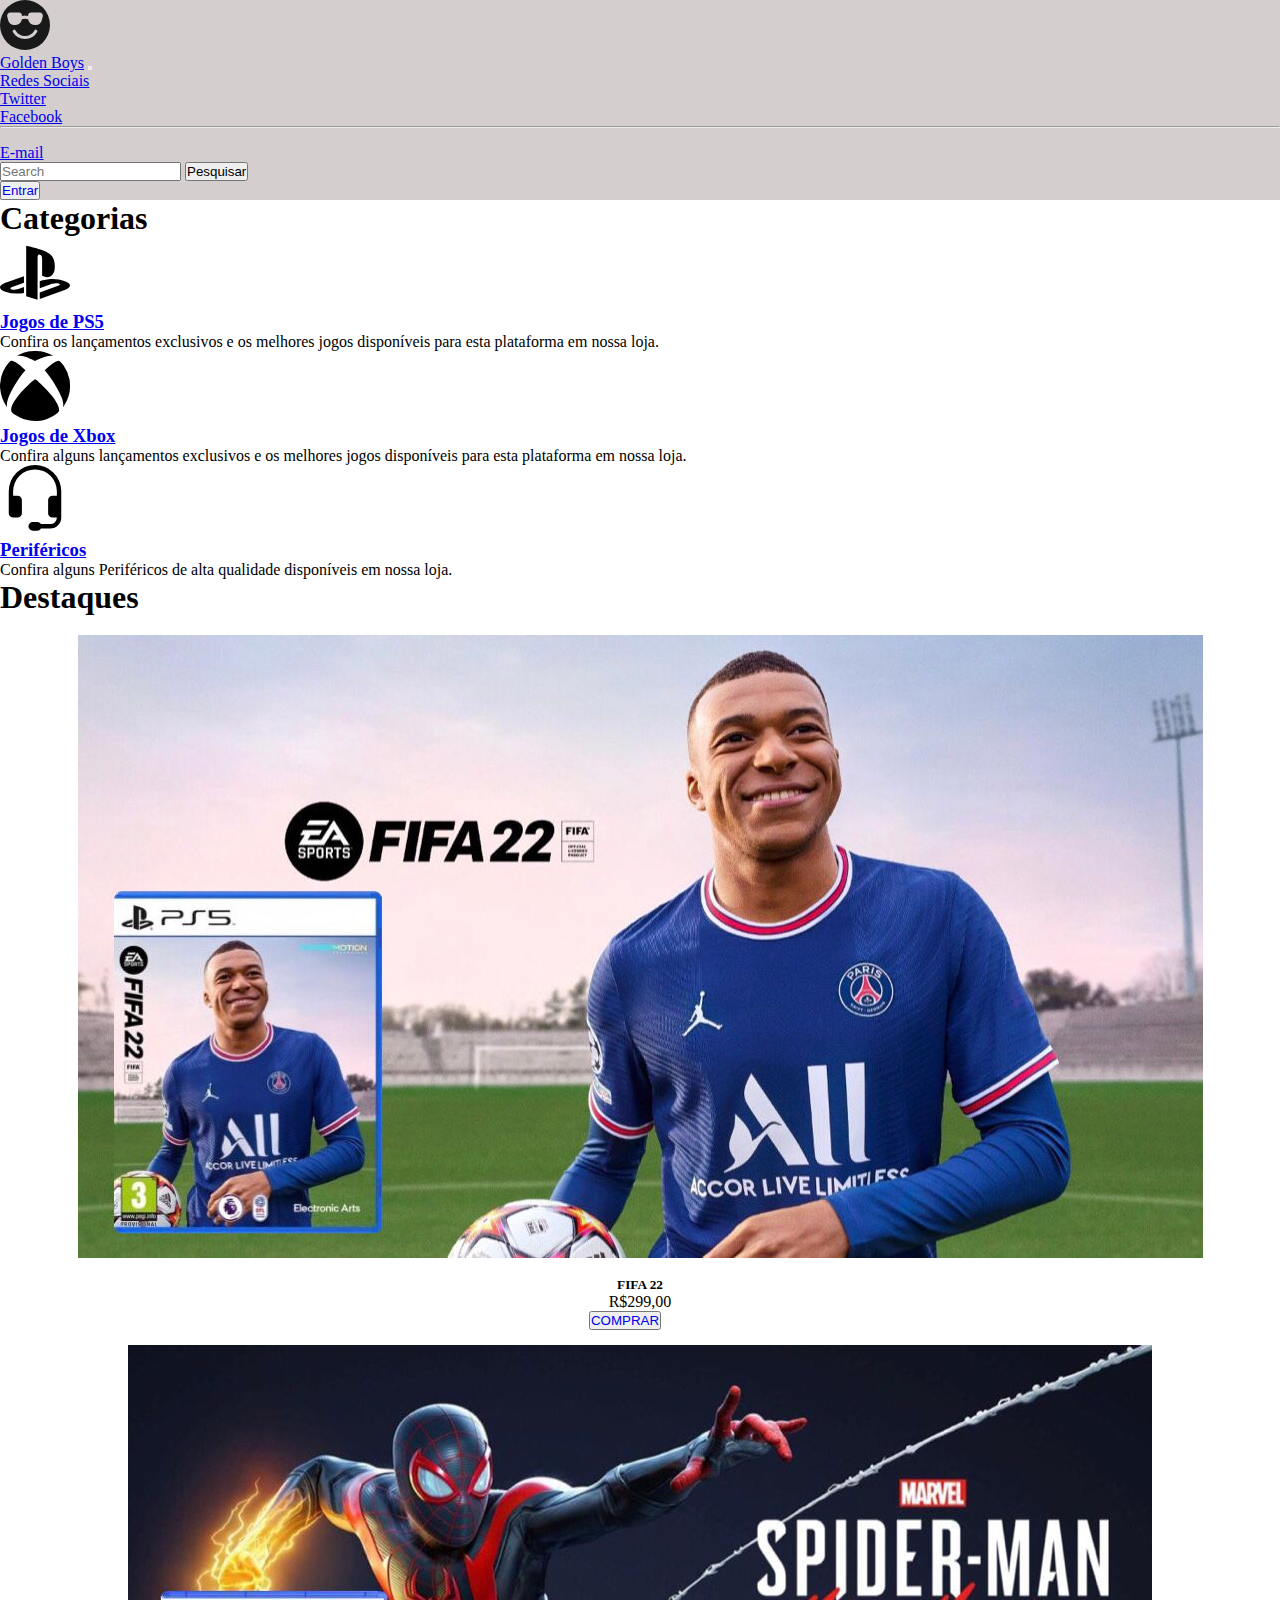
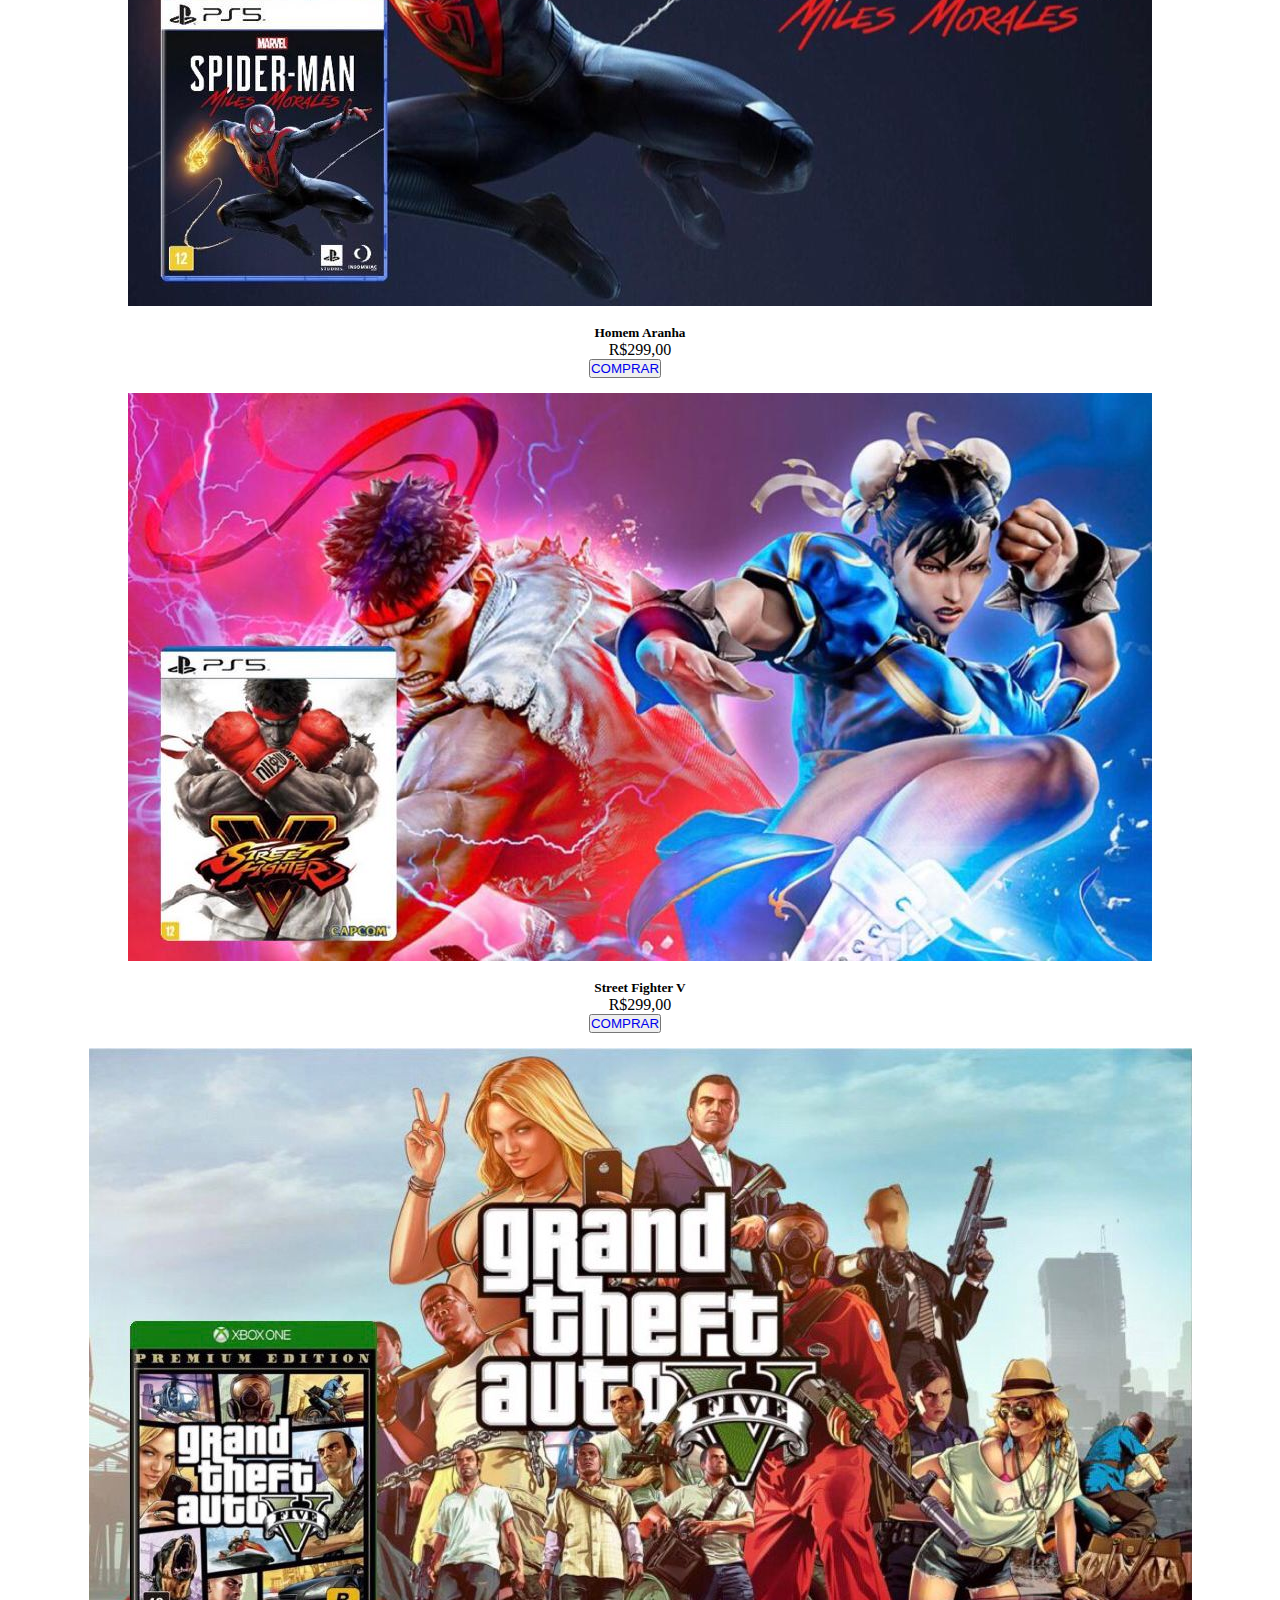
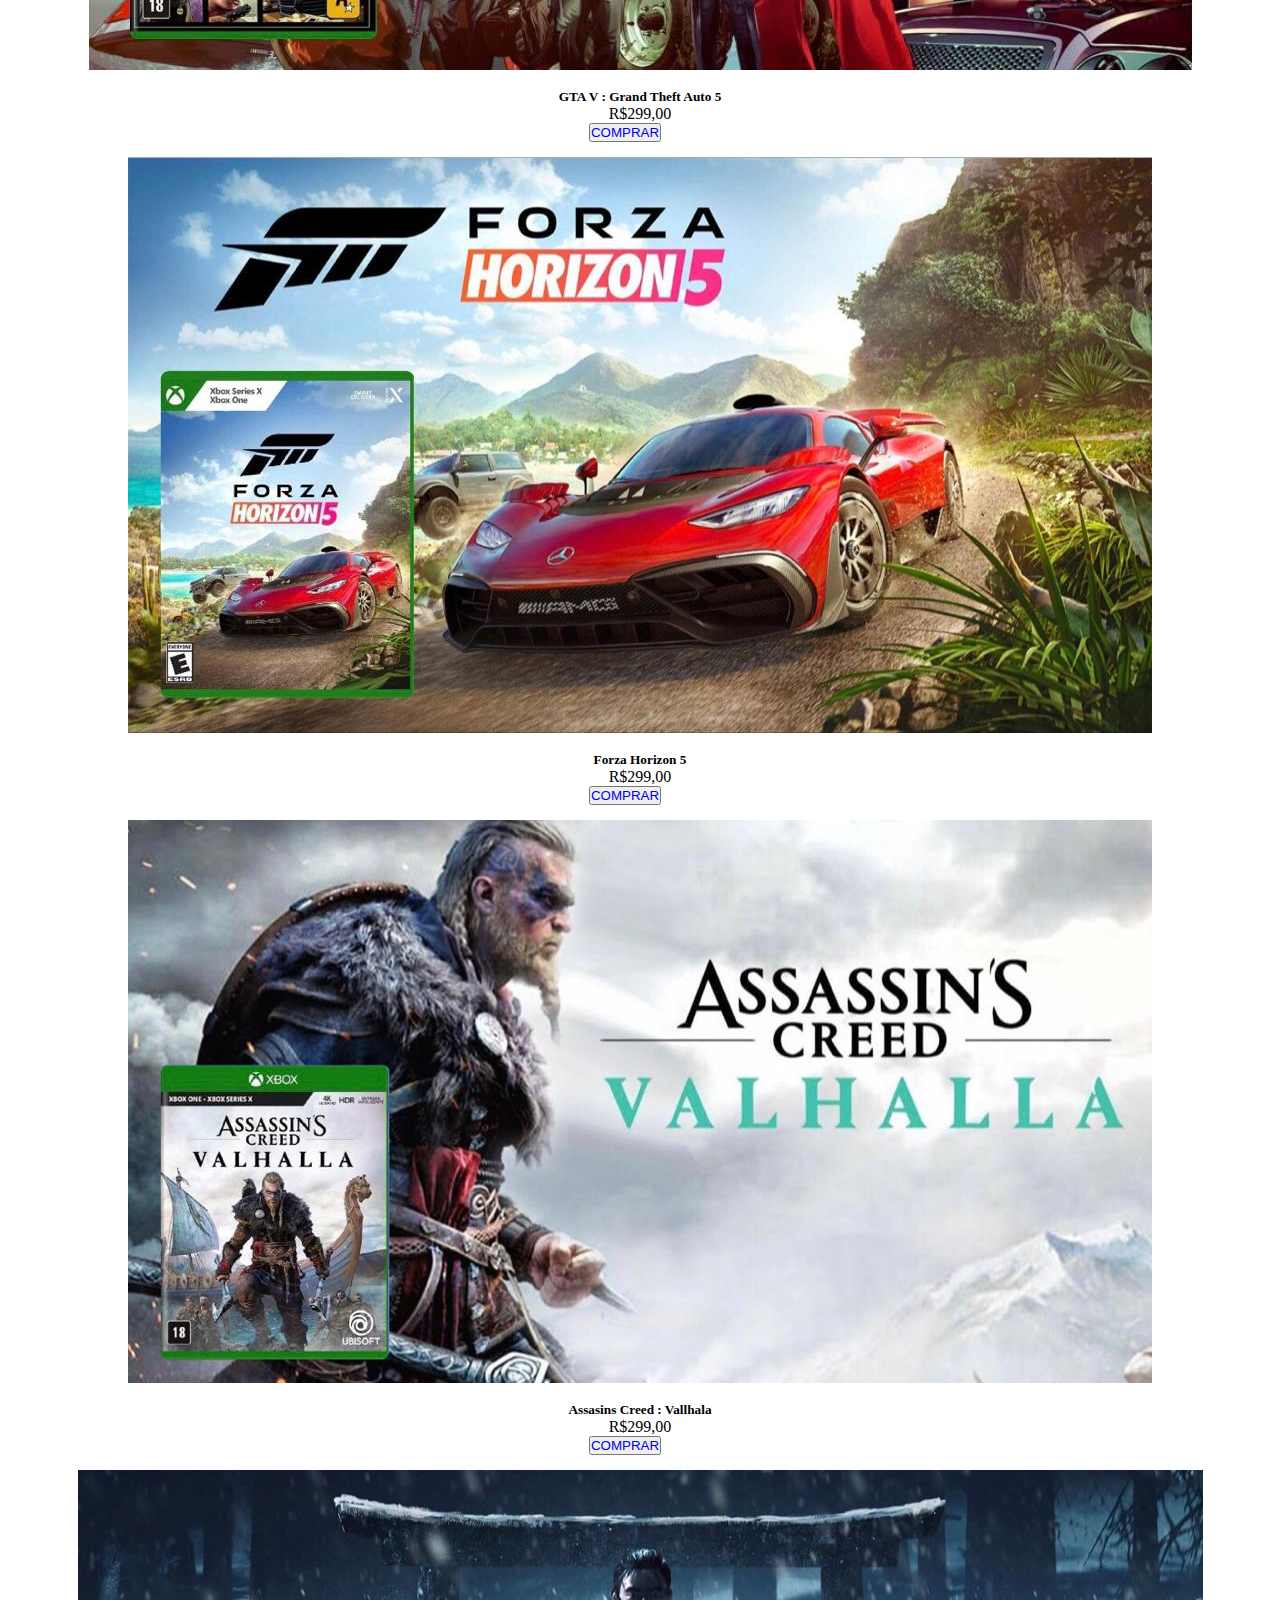
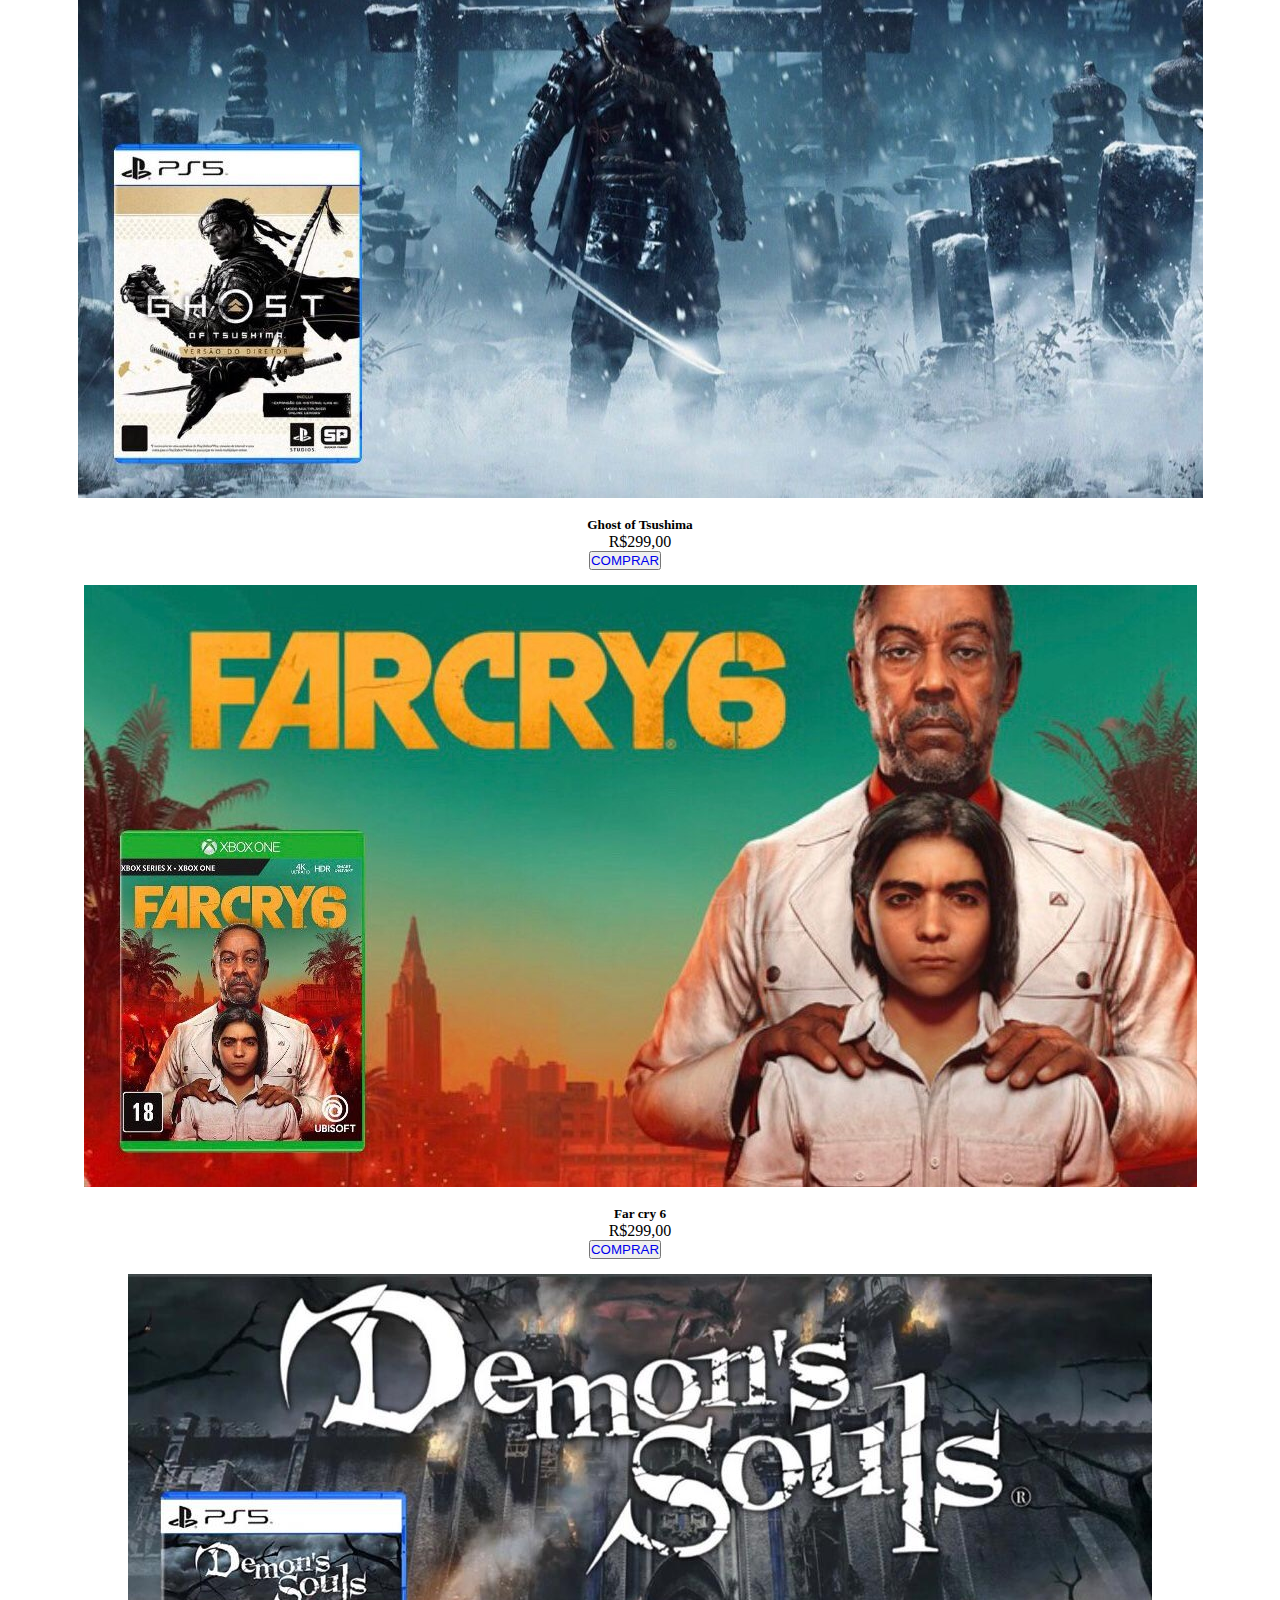
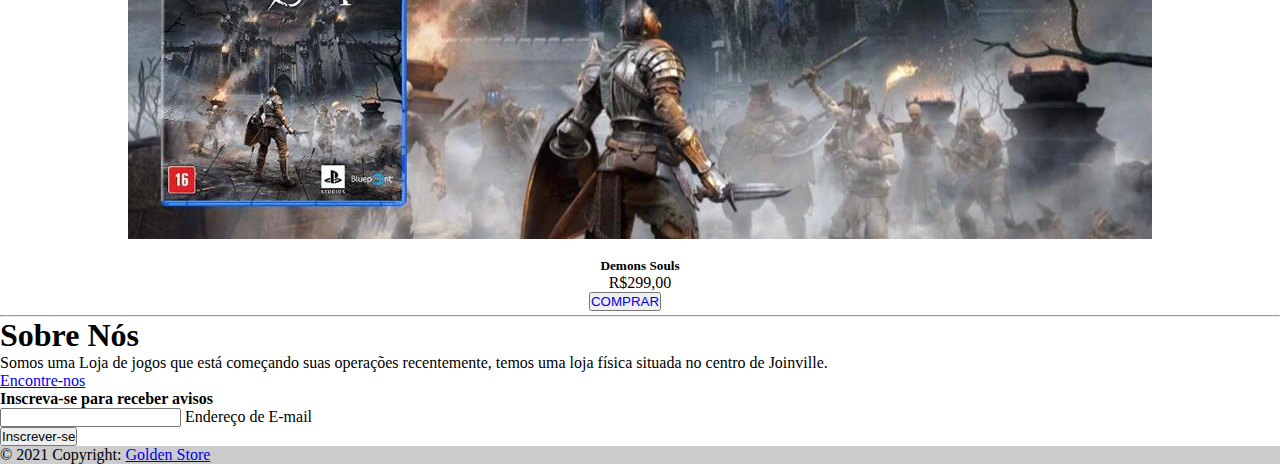
<file: TELA PRINCIPAL/index.html>
<!DOCTYPE html>
<html lang="pt-br">

<head>
    <meta charset="UTF-8">
    <meta name="viewport" content="width=device-width, initial-scale=1.0">
    <meta http-equiv="X-UA-Compatible" content="ie=edge">
    <link href="https://cdn.jsdelivr.net/npm/bootstrap@5.0.2/dist/css/bootstrap.min.css" rel="stylesheet"
        integrity="sha384-EVSTQN3/azprG1Anm3QDgpJLIm9Nao0Yz1ztcQTwFspd3yD65VohhpuuCOmLASjC" crossorigin="anonymous">
    <title>Golden Boys</title>
    <link rel="stylesheet" href="..//TELA PRINCIPAL/indexStyle.css">
    <link rel="shortcut icon" type="imagex/png" href="#">
</head>

<body>
    <!--Navbar-->
    <nav class="navbar navbar-expand-lg navbar-light p-3 ">
        <svg xmlns="http://www.w3.org/2000/svg" width="50" height="50" fill="currentColor"
            class="bi bi-emoji-sunglasses-fill" viewBox="0 0 16 16">
            <path
                d="M8 16A8 8 0 1 0 8 0a8 8 0 0 0 0 16zM2.31 5.243A1 1 0 0 1 3.28 4H6a1 1 0 0 1 1 1v.116A4.22 4.22 0 0 1 8 5c.35 0 .69.04 1 .116V5a1 1 0 0 1 1-1h2.72a1 1 0 0 1 .97 1.243l-.311 1.242A2 2 0 0 1 11.439 8H11a2 2 0 0 1-1.994-1.839A2.99 2.99 0 0 0 8 6c-.393 0-.74.064-1.006.161A2 2 0 0 1 5 8h-.438a2 2 0 0 1-1.94-1.515L2.31 5.243zM4.969 9.75A3.498 3.498 0 0 0 8 11.5a3.498 3.498 0 0 0 3.032-1.75.5.5 0 1 1 .866.5A4.498 4.498 0 0 1 8 12.5a4.498 4.498 0 0 1-3.898-2.25.5.5 0 0 1 .866-.5z" />
        </svg>
        <div class="container-fluid">
            <a class="navbar-brand" href="..//TELA PRINCIPAL/index.html">Golden Boys</a>
            <button class="navbar-toggler" type="button" data-bs-toggle="collapse"
                data-bs-target="#navbarSupportedContent" aria-controls="navbarSupportedContent" aria-expanded="false"
                aria-label="Toggle navigation">
                <span class="navbar-toggler-icon"></span>
            </button>
            <div class="collapse navbar-collapse" id="navbarSupportedContent">
                <ul class="navbar-nav me-auto mb-2 mb-lg-0">
                    <li class="nav-item dropdown">
                        <a class="nav-link dropdown-toggle" href="#" id="navbarDropdown" role="button"
                            data-bs-toggle="dropdown" aria-expanded="false">
                            Redes Sociais
                        </a>
                        <ul class="dropdown-menu" aria-labelledby="navbarDropdown">
                            <li><a class="dropdown-item" href="https://twitter.com/i/flow/login">Twitter</a></li>
                            <li><a class="dropdown-item" href="https://pt-br.facebook.com/">Facebook</a></li>
                            <li>
                                <hr class="dropdown-divider">
                            </li>
                            <li><a class="dropdown-item"
                                    href="https://www.google.com/intl/pt-BR/gmail/about/">E-mail</a></li>
                        </ul>
                    </li>
                </ul>
                <form class="d-flex">
                    <input class="form-control me-2 " type="search" placeholder="Search" aria-label="Search">
                    <button class="btn btn-outline-success" type="submit">Pesquisar</button>
                </form>
                <div>
                    <button type="button" class="btn btn-success text-center mb-0 mt-0 m-5"><a
                            class="botao text-center text-white" href="../Pags/login.html">Entrar</a></button>
                </div>

            </div>
        </div>
    </nav>
    <!--Fim Navbar-->
    <!--Início Categorias-->
    <section class="py-6 bg-gray-100">
        <div class="container">
            <div class="text-center pb-lg-4 mt-4">
                <h1 class="mb-5">Categorias</h1>
            </div>
            <div class="row">
                <div class="col-lg-4 mb-3 mb-lg-0 text-center">
                    <div class="px-0 px-lg-3">
                        <div class="icon-rounded bg-primary-light mb-3">
                            <svg xmlns="http://www.w3.org/2000/svg" width="70" height="70" fill="currentColor"
                                class="bi bi-playstation" viewBox="0 0 16 16">
                                <a href="/s.a oficial 2015/S.A/Pags/login.html"></a>
                                <path
                                    d="M15.858 11.451c-.313.395-1.079.676-1.079.676l-5.696 2.046v-1.509l4.192-1.493c.476-.17.549-.412.162-.538-.386-.127-1.085-.09-1.56.08l-2.794.984v-1.566l.161-.054s.807-.286 1.942-.412c1.135-.125 2.525.017 3.616.43 1.23.39 1.368.962 1.056 1.356ZM9.625 8.883v-3.86c0-.453-.083-.87-.508-.988-.326-.105-.528.198-.528.65v9.664l-2.606-.827V2c1.108.206 2.722.692 3.59.985 2.207.757 2.955 1.7 2.955 3.825 0 2.071-1.278 2.856-2.903 2.072Zm-8.424 3.625C-.061 12.15-.271 11.41.304 10.984c.532-.394 1.436-.69 1.436-.69l3.737-1.33v1.515l-2.69.963c-.474.17-.547.411-.161.538.386.126 1.085.09 1.56-.08l1.29-.469v1.356l-.257.043a8.454 8.454 0 0 1-4.018-.323Z" />
                            </svg>
                        </div>
                        <h3 class="h5"><a class="conflink text-dark" href="../tela ps5/telaps5.html">Jogos
                                de PS5</a></h3>
                        <p class="text-muted">Confira os lançamentos exclusivos e
                            os melhores jogos disponíveis para esta plataforma em nossa loja.</p>
                    </div>
                </div>
                <div class="col-lg-4 mb-3 mb-lg-0 text-center">
                    <div class="px-0 px-lg-3">
                        <div class="icon-rounded bg-primary-light mb-3">
                            <svg xmlns="http://www.w3.org/2000/svg" width="70" height="70" fill="currentColor"
                                class="bi bi-xbox" viewBox="0 0 16 16">
                                <path
                                    d="M7.202 15.967a7.987 7.987 0 0 1-3.552-1.26c-.898-.585-1.101-.826-1.101-1.306 0-.965 1.062-2.656 2.879-4.583C6.459 7.723 7.897 6.44 8.052 6.475c.302.068 2.718 2.423 3.622 3.531 1.43 1.753 2.088 3.189 1.754 3.829-.254.486-1.83 1.437-2.987 1.802-.954.301-2.207.429-3.239.33Zm-5.866-3.57C.589 11.253.212 10.127.03 8.497c-.06-.539-.038-.846.137-1.95.218-1.377 1.002-2.97 1.945-3.95.401-.417.437-.427.926-.263.595.2 1.23.638 2.213 1.528l.574.519-.313.385C4.056 6.553 2.52 9.086 1.94 10.653c-.315.852-.442 1.707-.306 2.063.091.24.007.15-.3-.319Zm13.101.195c.074-.36-.019-1.02-.238-1.687-.473-1.443-2.055-4.128-3.508-5.953l-.457-.575.494-.454c.646-.593 1.095-.948 1.58-1.25.381-.237.927-.448 1.161-.448.145 0 .654.528 1.065 1.104a8.372 8.372 0 0 1 1.343 3.102c.153.728.166 2.286.024 3.012a9.495 9.495 0 0 1-.6 1.893c-.179.393-.624 1.156-.82 1.404-.1.128-.1.127-.043-.148ZM7.335 1.952c-.67-.34-1.704-.705-2.276-.803a4.171 4.171 0 0 0-.759-.043c-.471.024-.45 0 .306-.358A7.778 7.778 0 0 1 6.47.128c.8-.169 2.306-.17 3.094-.005.85.18 1.853.552 2.418.9l.168.103-.385-.02c-.766-.038-1.88.27-3.078.853-.361.176-.676.316-.699.312a12.246 12.246 0 0 1-.654-.319Z" />
                            </svg>
                        </div>
                        <h3 class="h5"><a class="conflink text-dark" href="../tela xbox/telaxbox.html">Jogos
                                de Xbox</a></h3>
                        <p class="text-muted">Confira alguns lançamentos exclusivos e
                            os melhores jogos disponíveis para esta plataforma em nossa loja.</p>
                    </div>
                </div>
                <div class="col-lg-4 mb-3 mb-lg-0 text-center">
                    <div class="px-0 px-lg-3">
                        <div class="icon-rounded bg-primary-light mb-3">
                            <svg xmlns="http://www.w3.org/2000/svg" width="70" height="70" fill="currentColor"
                                class="bi bi-headset" viewBox="0 0 16 16">
                                <path
                                    d="M8 1a5 5 0 0 0-5 5v1h1a1 1 0 0 1 1 1v3a1 1 0 0 1-1 1H3a1 1 0 0 1-1-1V6a6 6 0 1 1 12 0v6a2.5 2.5 0 0 1-2.5 2.5H9.366a1 1 0 0 1-.866.5h-1a1 1 0 1 1 0-2h1a1 1 0 0 1 .866.5H11.5A1.5 1.5 0 0 0 13 12h-1a1 1 0 0 1-1-1V8a1 1 0 0 1 1-1h1V6a5 5 0 0 0-5-5z" />
                            </svg>
                        </div>
                        <h3 class="h5"><a class="conflink text-dark"
                                href="../periféricos/periféricos.html">Periféricos</a>
                        </h3>
                        <p class="text-muted">Confira alguns Periféricos de alta qualidade disponíveis em nossa loja.
                        </p>
                    </div>
                </div>
            </div>
        </div>
    </section>
    <!--Fim Categorias-->
    <div>
        <h1 class="text-center mt-5 mb-5">Destaques</h1>
    </div>
    <!--Grid Produtos-->
    <div class="row row-cols-1 row-cols-md-3 g-4">
        <div class="col">
            <div class="card">
                <div class="zoom">
                    <img src="../img/FIFA 22 PS5.jpeg" class="card-img-top img-responsive" alt="...">
                </div>
                <div class="card-body">
                    <h5 class="card-title text-center">FIFA 22</h5>
                    <p class="text-center mb-4">
                        R$299,00
                    </p>
                    <div>
                        <ul>
                            <li type="submit">
                                <button type="button" class="btn btn-success text-center"><a
                                        class="botao text-center text-white"
                                        href="../PAY CREDIT/CREDITO-DEBITO/pay.html">COMPRAR</a></button>
                            </li>
                        </ul>
                    </div>
                    <p class="card-text">

                    </p>
                </div>
            </div>
        </div>
        <div class="col">
            <div class="card">
                <div class="zoom">
                    <img src="../img/homem aranha PS5.jpeg" class="card-img-top img-responsive" alt="...">
                </div>
                <div class="card-body">
                    <h5 class="card-title text-center">Homem Aranha</h5>
                    <p class="card-text">
                    <p class="text-center mb-3">
                        R$299,00
                    </p>
                    </p>
                    <ul>
                        <li type="submit">
                            <button type="button" class="btn btn-success text-center"><a
                                    class="botao text-center text-white"
                                    href="../PAY CREDIT/CREDITO-DEBITO/pay.html">COMPRAR</a></button>
                        </li>
                    </ul>
                </div>
            </div>
        </div>
        <div class="col">
            <div class="card">
                <div class="zoom">
                    <img src="../img/sf.ps5.jfif" class="card-img-top img-responsive" alt="...">
                </div>
                <div class="card-body">
                    <h5 class="card-title text-center">Street Fighter V</h5>
                    <p class="card-text">
                    <p class="text-center mb-2">
                        R$299,00
                    </p>
                    </p>
                    <ul>
                        <li type="submit">
                            <button type="button" class="btn btn-success text-center"><a
                                    class="botao text-center text-white"
                                    href="../PAY CREDIT/CREDITO-DEBITO/pay.html">COMPRAR</a></button>
                        </li>
                    </ul>
                </div>
            </div>
        </div>
        <div class="col">
            <div class="card">
                <div class="zoom">
                    <img src="../img/gta v xbox.jpeg" class="card-img-top img-responsive" alt="...">
                </div>
                <div class="card-body">
                    <h5 class="card-title text-center">GTA V : Grand Theft Auto 5</h5>
                    <p class="card-text">
                    <p class="text-center">
                        R$299,00
                    </p>
                    </p>
                    <ul>
                        <li type="submit">
                            <button type="button" class="btn btn-success text-center"><a
                                    class="botao text-center text-white"
                                    href="../PAY CREDIT/CREDITO-DEBITO/pay.html">COMPRAR</a></button>
                        </li>
                    </ul>
                </div>
            </div>
        </div>
        <div class="col">
            <div class="card">
                <div class="zoom">
                    <img src="../img/FH5 xbox.jpeg" class="card-img-top img-responsive" alt="...">
                </div>
                <div class="card-body">
                    <h5 class="card-title text-center">Forza Horizon 5</h5>
                    <p class="card-text">
                    <p class="text-center">
                        R$299,00
                    </p>
                    </p>
                    <ul>
                        <li type="submit">
                            <button type="button" class="btn btn-success text-center"><a
                                    class="botao text-center text-white"
                                    href="../PAY CREDIT/CREDITO-DEBITO/pay.html">COMPRAR</a></button>
                        </li>
                    </ul>
                </div>
            </div>
        </div>
        <div class="col">
            <div class="card">
                <div class="zoom">
                    <img src="../img/VALHALLA XBOX.jpeg" class="card-img-top img-responsive" alt="...">
                </div>
                <div class="card-body">
                    <h5 class="card-title text-center">Assasins Creed : Vallhala</h5>
                    <p class="card-text">
                    <p class="text-center">
                        R$299,00
                    </p>
                    </p>
                    <ul>
                        <li type="submit">
                            <button type="button" class="btn btn-success text-center"><a
                                    class="botao text-center text-white"
                                    href="../PAY CREDIT/CREDITO-DEBITO/pay.html">COMPRAR</a></button>
                        </li>
                    </ul>
                </div>
            </div>
        </div>
        <div class="col">
            <div class="card">
                <div class="zoom">
                    <img src="../img/tsushimaPS5.jpeg" class="card-img-top img-responsive" alt="...">
                </div>
                <div class="card-body">
                    <h5 class="card-title text-center">Ghost of Tsushima</h5>
                    <p class="card-text">
                    <p class="text-center">
                        R$299,00
                    </p>
                    </p>
                    <ul>
                        <li type="submit">
                            <button type="button" class="btn btn-success text-center"><a
                                    class="botao text-center text-white"
                                    href="../PAY CREDIT/CREDITO-DEBITO/pay.html">COMPRAR</a></button>
                        </li>
                    </ul>
                </div>
            </div>
        </div>
        <div class="col">
            <div class="card">
                <div class="zoom">
                    <img src="../img/farcry 6 xbox.jpeg" class="card-img-top img-responsive" alt="...">
                </div>
                <div class="card-body">
                    <h5 class="card-title text-center">Far cry 6</h5>
                    <p class="card-text">
                    <p class="text-center">
                        R$299,00
                    </p>
                    </p>
                    <ul>
                        <li type="submit">
                            <button type="button" class="btn btn-success text-center"><a
                                    class="botao text-center text-white"
                                    href="../PAY CREDIT/CREDITO-DEBITO/pay.html">COMPRAR</a></button>
                        </li>
                    </ul>
                </div>
            </div>
        </div>
        <div class="col">
            <div class="card">
                <div class="zoom">
                    <img src="../img/demons souls.jpeg" class="card-img-top img-responsive" alt="...">
                </div>
                <div class="card-body">
                    <h5 class="card-title text-center">Demons Souls</h5>
                    <p class="card-text">
                    <p class="text-center">
                        R$299,00
                    </p>
                    </p>
                    <ul>
                        <li type="submit">
                            <button type="button" class="btn btn-success text-center"><a
                                    class="botao text-center text-white"
                                    href="../PAY CREDIT/CREDITO-DEBITO/pay.html">COMPRAR</a></button>
                        </li>
                    </ul>
                </div>
            </div>
        </div>
    </div>
    <!--Fim Grid Produtos-->
    <hr>
    <div class="position-relative overflow-hidden p-3 p-md-5 m-md-3 text-center bg-light">
        <div class="col-md-5 p-lg-5 mx-auto my-5">
            <h1 class="display-4 font-weight-normal">Sobre Nós</h1>
            <p class="lead font-weight-normal">Somos uma Loja de jogos que está começando suas operações recentemente,
                temos uma loja física situada
                no centro de Joinville.</p>
            <a class="btn btn-outline-secondary"
                href="https://www.google.com.br/maps/place/Shopping+Mueller+Joinville/@-26.3036717,-48.8512996,17z/data=!3m1!4b1!4m5!3m4!1s0x94deb047df2b28ef:0xbf208682735a91d!8m2!3d-26.3036717!4d-48.8491056">Encontre-nos</a>
        </div>
        <div class="product-device box-shadow d-none d-md-block"></div>
        <div class="product-device product-device-2 box-shadow d-none d-md-block"></div>
    </div>
    <!--Footer-->
    <footer class="bg-dark text-center text-white">
        <div class="container p-4 pb-0">
            <section class="">
                <form action="">
                    <div class="row d-flex justify-content-center">
                        <div class="col-auto">
                            <p class="pt-2">
                                <strong>Inscreva-se para receber avisos</strong>
                            </p>
                        </div>
                        <div class="col-md-5 col-12">
                            <div class="form-outline form-white mb-4">
                                <input type="email" id="form5Example29" class="form-control" />
                                <label class="form-label" for="form5Example29">Endereço de E-mail</label>
                            </div>
                        </div>
                        <div class="col-auto">
                            <button type="submit" class="btn btn-outline-light mb-4">
                                Inscrever-se
                            </button>
                        </div>
                    </div>
                </form>
            </section>
        </div>
        <div class="text-center p-3" style="background-color: rgba(0, 0, 0, 0.2);">
            © 2021 Copyright:
            <a class="text-white" href="../TELA PRINCIPAL/index.html">Golden Store</a>
        </div>
        <!-- Copyright -->
    </footer>
    <!--Fim Footer-->
    <script src="https://cdn.jsdelivr.net/npm/bootstrap@5.0.2/dist/js/bootstrap.bundle.min.js"
        integrity="sha384-MrcW6ZMFYlzcLA8Nl+NtUVF0sA7MsXsP1UyJoMp4YLEuNSfAP+JcXn/tWtIaxVXM"
        crossorigin="anonymous"></script>
</body>

</html>
</file>
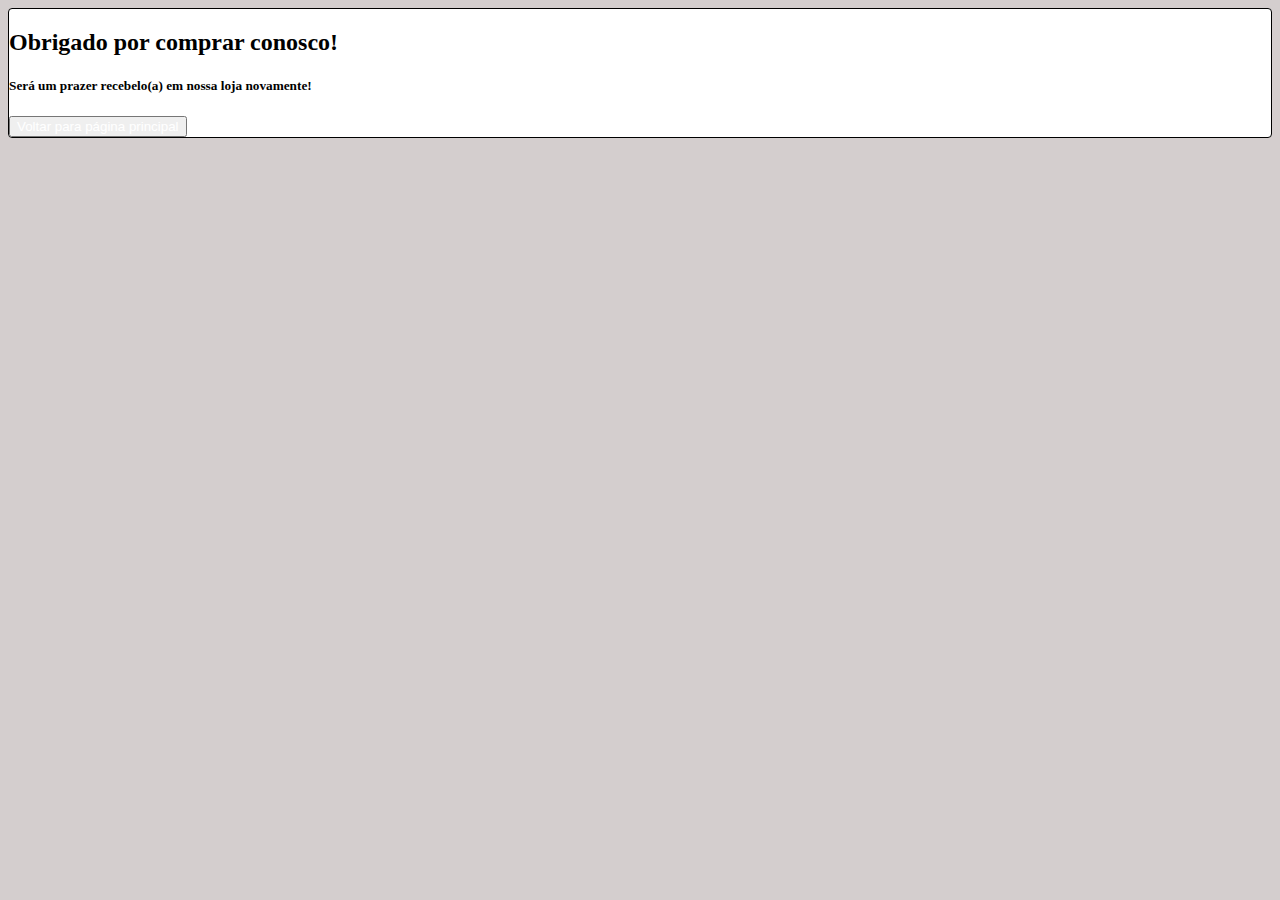
<file: AGRADECIMENTO/agradecimento.html>
<!DOCTYPE html>
<html lang="pt-br">

<head>
    <meta charset="UTF-8">
    <meta name="viewport" content="width=device-width, initial-scale=1.0">
    <meta http-equiv="X-UA-Compatible" content="ie=edge">
    <link href="https://cdn.jsdelivr.net/npm/bootstrap@5.0.2/dist/css/bootstrap.min.css" rel="stylesheet"
        integrity="sha384-EVSTQN3/azprG1Anm3QDgpJLIm9Nao0Yz1ztcQTwFspd3yD65VohhpuuCOmLASjC" crossorigin="anonymous">
    <link rel="stylesheet" href="style.css">
</head>

<body class="aaa">
    <section class=" vh-100 gradient-custom">
        <div class="container py-5 h-100">
            <div class="row d-flex justify-content-center align-items-center h-100">
                <div class="col-12 col-md-8 col-lg-6 col-xl-5">
                    <div class="card bg-dark text-dark">
                        <div class="card-body p-5 text-center">
                            <div class="mb-md-1 mt-md-1 pb-2">
                                <h2 class="fw-bold mb-2 ">Obrigado por comprar conosco!</h2>
                                <h5>
                                    Será um prazer recebelo(a) em nossa loja novamente!
                                </h5>
                                <button class="btn btn-outline-dark bg-dark btn-lg px-4" type="submit"><a
                                        class="btn2 bg-dark" href="../TELA PRINCIPAL/index.html">Voltar para página
                                        principal</a></button>
                            </div>
                        </div>
                    </div>
                </div>
            </div>
        </div>
    </section>
    <script src="https://cdn.jsdelivr.net/npm/bootstrap@5.0.2/dist/js/bootstrap.bundle.min.js"
        integrity="sha384-MrcW6ZMFYlzcLA8Nl+NtUVF0sA7MsXsP1UyJoMp4YLEuNSfAP+JcXn/tWtIaxVXM"
        crossorigin="anonymous"></script>
</body>

</html>
</file>
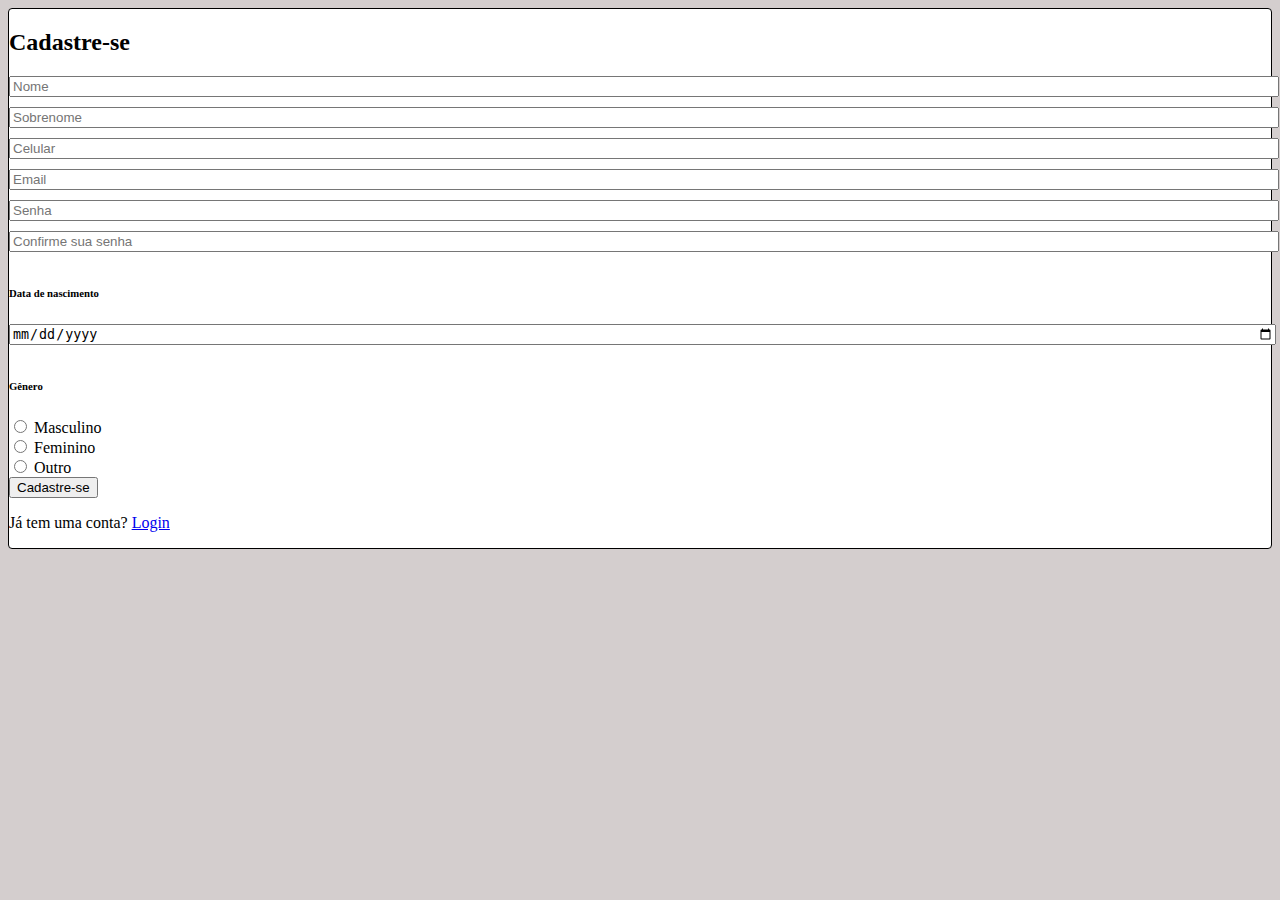
<file: Pags/cadastro.html>
<!DOCTYPE html>
<html lang="pt-br">

<head>
    <meta charset="UTF-8">
    <meta name="viewport" content="width=device-width, initial-scale=1.0">
    <meta http-equiv="X-UA-Compatible" content="ie=edge">
    <title>Cadastro Golden Boys</title>
    <link href="https://cdn.jsdelivr.net/npm/bootstrap@5.0.2/dist/css/bootstrap.min.css" rel="stylesheet"
        integrity="sha384-EVSTQN3/azprG1Anm3QDgpJLIm9Nao0Yz1ztcQTwFspd3yD65VohhpuuCOmLASjC" crossorigin="anonymous">
    <link rel="stylesheet" href="../Pags/style.css">

</head>

<body class="aaa">
    <section class=" vh-100 gradient-custom">
        <div class="container py-5 h-100">
            <div class="row d-flex justify-content-center align-items-center h-100">
                <div class="col-12 col-md-8 col-lg-6 col-xl-5">
                    <div class="card bg-dark text-dark">
                        <div class="card-body p-5 text-center">
                            <form class="row g-3 needs-validation" novalidate>
                                <div class="mb-md-1 mt-md-1 pb-2">
                                    <h2 class="fw-bold mb-2 ">Cadastre-se</h2>

                                    <div class="form-outline form-white mb-4">
                                        <!--Dados-->
                                        <input type="text" placeholder="Nome" id="txt_nome"
                                            class="form-control form-control-lg text-center" required />
                                        <input type="text" placeholder="Sobrenome" id="txt_sobrenome"
                                            class="form-control form-control-lg text-center mb-4" required />
                                        <input type="text" placeholder="Celular" id="txt_celular"
                                            class="form-control form-control-lg text-center " required />
                                        <input type="email" placeholder="Email" id="email"
                                            class="form-control form-control-lg text-center mb-4" required />
                                        <input type="password" placeholder="Senha" id="txt_senha"
                                            class="form-control form-control-lg text-center" required />
                                        <input type="password" placeholder="Confirme sua senha" id="txt_confirar"
                                            class="form-control form-control-lg text-center" required />
                                        <!--Fim Dados-->
                                    </div>
                                    <div class="form-outline form-white mb-4">
                                        <h6 class="info">Data de nascimento</h6>
                                        <input type="date" class="form-control form-control-lg text-center" required />
                                    </div>
                                    <div class="form-outline form-white mb-4">
                                        <h6 class="info">Gênero</h6>
                                        <div class="form-check">
                                            <input class="form-check-input" type="radio" name="flexRadioDefault"
                                                id="flexRadioDefault1" required>
                                            <label class="form-check-label" for="flexRadioDefault1">Masculino</label>
                                        </div>
                                        <div class="form-check">
                                            <input class="form-check-input" type="radio" name="flexRadioDefault"
                                                id="flexRadioDefault2" required>
                                            <label class="form-check-label" for="flexRadioDefault2">Feminino</label>
                                        </div>
                                        <div class="form-check">
                                            <input class="form-check-input" type="radio" name="flexRadioDefault"
                                                id="flexRadioDefault2" required>
                                            <label class="form-check-label" for="flexRadioDefault2">Outro</label>
                                        </div>

                                    </div>
                                    <button class="btn btn-outline-dark btn-lg px-5" type="submit">Cadastre-se</button>
                                </div>
                            </form>
                            <div>
                                <p class="mb-0">Já tem uma conta? <a href="../Pags/login.html"
                                        class="text-dark-50 fw-bold">Login</a>
                                </p>
                            </div>
                        </div>
                    </div>
                </div>
            </div>
        </div>
    </section>
    <script src="https://cdn.jsdelivr.net/npm/bootstrap@5.0.2/dist/js/bootstrap.bundle.min.js"
        integrity="sha384-MrcW6ZMFYlzcLA8Nl+NtUVF0sA7MsXsP1UyJoMp4YLEuNSfAP+JcXn/tWtIaxVXM"
        crossorigin="anonymous"></script>
    <script>
        (function () {
            'use strict'

            var forms = document.querySelectorAll('.needs-validation')

            Array.prototype.slice.call(forms)
                .forEach(function (form) {
                    form.addEventListener('submit', function (event) {
                        if (!form.checkValidity()) {
                            event.preventDefault()
                            event.stopPropagation()
                        }

                        form.classList.add('was-validated')
                    }, false)
                })
        })()
    </script>
</body>

</html>
</file>
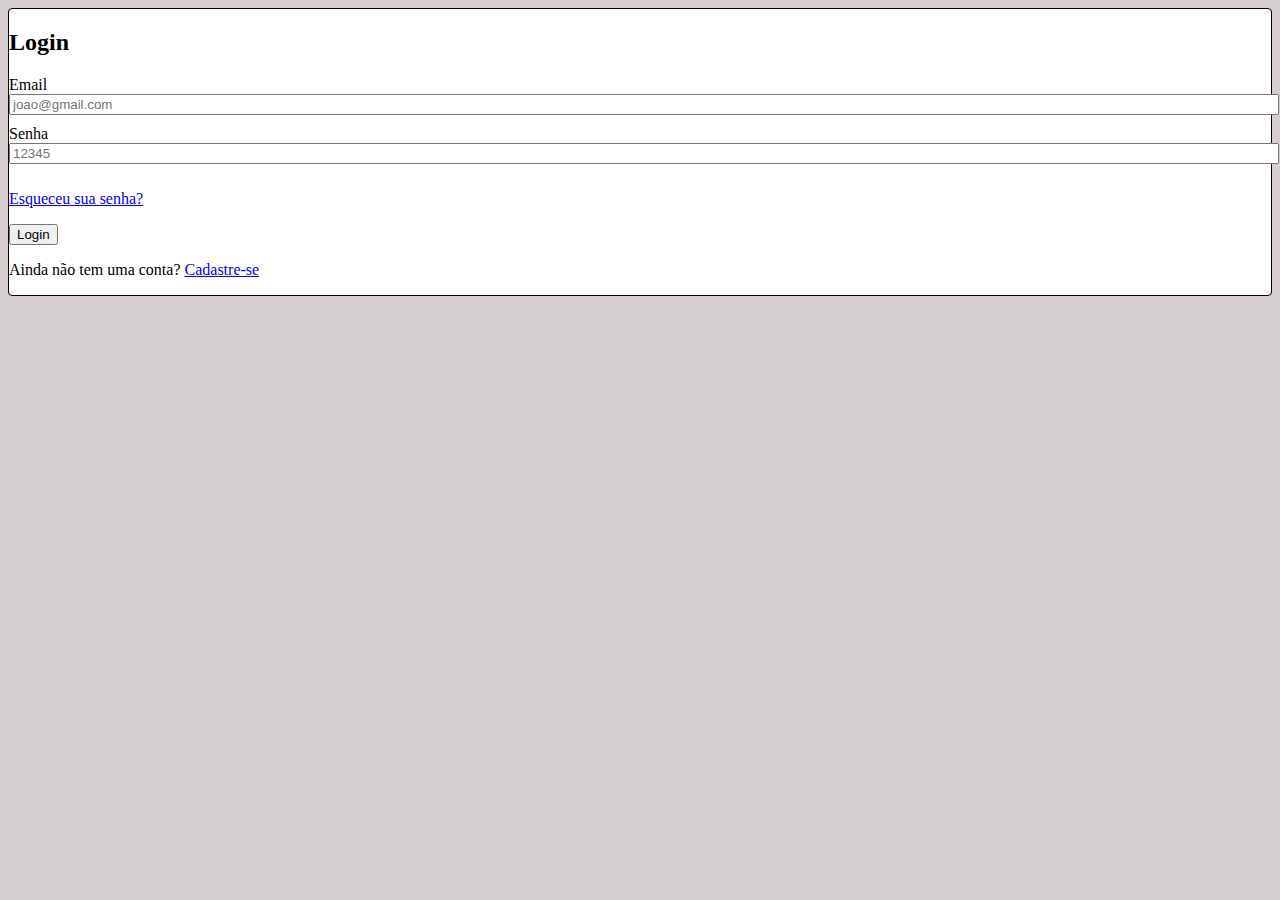
<file: Pags/login.html>
<!DOCTYPE html>
<html lang="pt-br">

<head>
    <meta charset="UTF-8">
    <meta name="viewport" content="width=device-width, initial-scale=1.0">
    <meta http-equiv="X-UA-Compatible" content="ie=edge">
    <title>Login Golden Boys</title>
    <link href="https://cdn.jsdelivr.net/npm/bootstrap@5.0.2/dist/css/bootstrap.min.css" rel="stylesheet"
        integrity="sha384-EVSTQN3/azprG1Anm3QDgpJLIm9Nao0Yz1ztcQTwFspd3yD65VohhpuuCOmLASjC" crossorigin="anonymous">
    <link rel="stylesheet" href="../Pags/style.css">
</head>

<body class="aaa">
    <section class=" vh-100 gradient-custom">
        <div class="container py-5 h-100">
            <div class="row d-flex justify-content-center align-items-center h-100">
                <div class="col-12 col-md-8 col-lg-6 col-xl-5">
                    <div class="card bg-dark text-dark">
                        <div class="card-body p-5 text-center">
                            <form class="row g-3 needs-validation" novalidate>
                                <div class="form-outline form-white mb-4">
                                    <div class="mb-md-1 mt-md-1 pb-2">
                                        <h2 class="fw-bold mb-2 ">Login</h2>
                                        <label for="validationCustom01" class="form-label"
                                            for="typeEmailX">Email</label>
                                        <input type="email" placeholder="joao@gmail.com" id="typeEmailX"
                                            class="form-control form-control-lg text-center" required />
                                    </div>
                                    <div class="form-outline form-white mb-4">
                                        <label for="validationCustom02" class="form-label"
                                            for="typePasswordX">Senha</label>
                                        <input type="password" placeholder="12345" id="typePasswordX"
                                            class="form-control form-control-lg text-center" required />
                                    </div>
                                    <p class="small mb-5 pb-lg-2"><a class="text-dark-50"
                                            href="../Pags/redefinição.html">Esqueceu sua senha?
                                        </a>
                                    </p>
                                    <button class="btn btn-outline-dark btn-lg px-5" type="submit">Login</button>
                                </div>
                            </form>
                            <div>
                                <p class="mb-0">Ainda não tem uma conta? <a href="../Pags/cadastro.html"
                                        class="text-dark-50 fw-bold">Cadastre-se</a></p>
                            </div>
                        </div>
                    </div>
                </div>
            </div>
        </div>
    </section>
    <script src="https://cdn.jsdelivr.net/npm/bootstrap@5.0.2/dist/js/bootstrap.bundle.min.js"
        integrity="sha384-MrcW6ZMFYlzcLA8Nl+NtUVF0sA7MsXsP1UyJoMp4YLEuNSfAP+JcXn/tWtIaxVXM"
        crossorigin="anonymous"></script>
    <script>
        (function () {
            'use strict'

            // Fetch all the forms we want to apply custom Bootstrap validation styles to
            var forms = document.querySelectorAll('.needs-validation')

            // Loop over them and prevent submission
            Array.prototype.slice.call(forms)
                .forEach(function (form) {
                    form.addEventListener('submit', function (event) {
                        if (!form.checkValidity()) {
                            event.preventDefault()
                            event.stopPropagation()
                        }

                        form.classList.add('was-validated')
                    }, false)
                })
        })()
    </script>
</body>

</html>
</file>
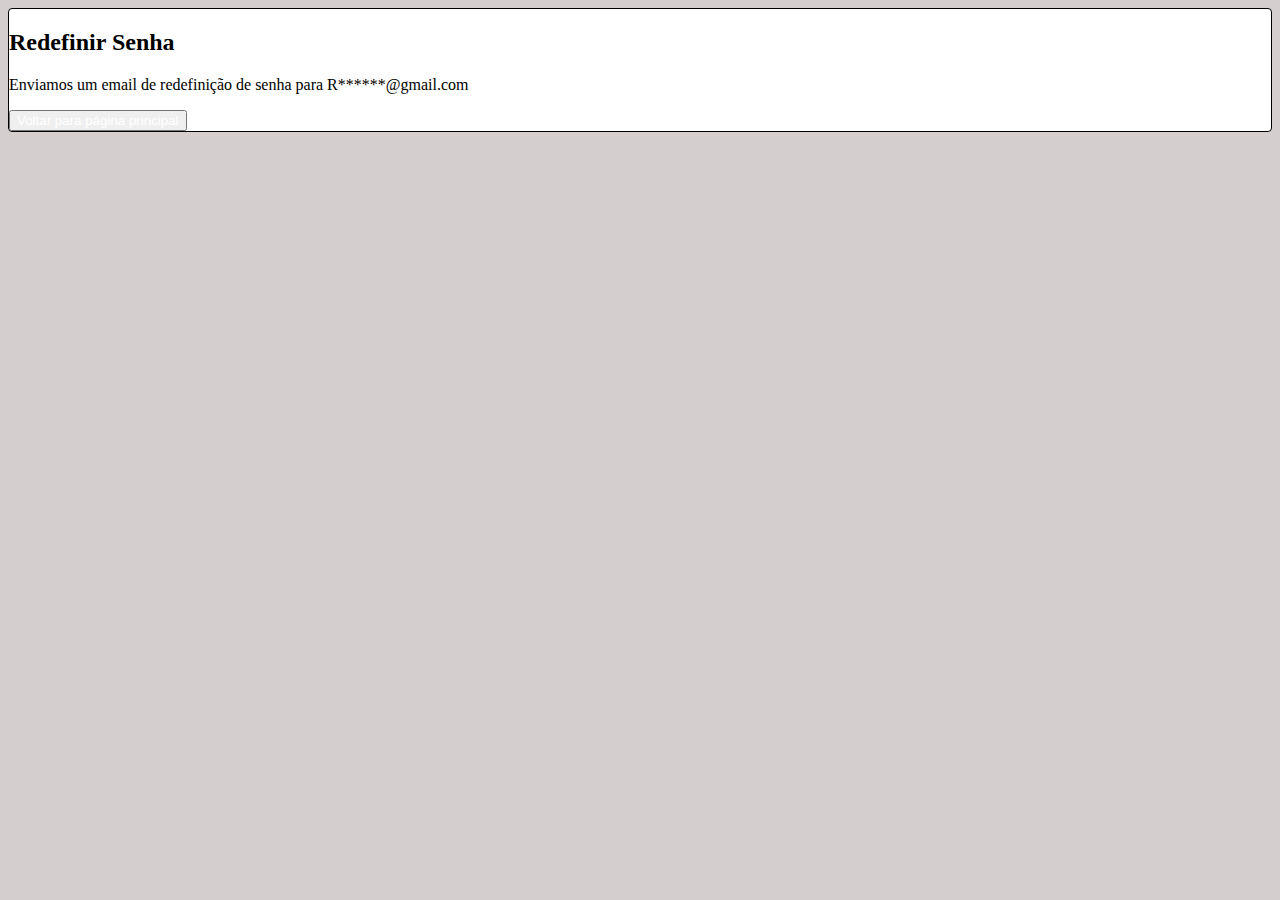
<file: Pags/redefinição.html>
<!DOCTYPE html>
<html lang="pt-br">

<head>
    <meta charset="UTF-8">
    <meta name="viewport" content="width=device-width, initial-scale=1.0">
    <meta http-equiv="X-UA-Compatible" content="ie=edge">
    <title>Redefinir Senha Golden Boys</title>
    <link href="https://cdn.jsdelivr.net/npm/bootstrap@5.0.2/dist/css/bootstrap.min.css" rel="stylesheet"
        integrity="sha384-EVSTQN3/azprG1Anm3QDgpJLIm9Nao0Yz1ztcQTwFspd3yD65VohhpuuCOmLASjC" crossorigin="anonymous">
    <link rel="stylesheet" href="../Pags/style.css">
</head>

<body class="aaa">
    <section class=" vh-100 gradient-custom">
        <div class="container py-5 h-100">
            <div class="row d-flex justify-content-center align-items-center h-100">
                <div class="col-12 col-md-8 col-lg-6 col-xl-5">
                    <div class="card bg-dark text-dark">
                        <div class="card-body p-5 text-center">
                            <div class="mb-md-1 mt-md-1 pb-2">
                                <h2 class="fw-bold mb-2 ">Redefinir Senha</h2>
                                <p>
                                    Enviamos um email de redefinição de senha para R******@gmail.com
                                </p>
                                <button class="btn btn-outline-dark bg-dark btn-lg px-4" type="submit"><a
                                        class="btn2 bg-dark" href="../TELA PRINCIPAL/index.html">Voltar para página
                                        principal</a></button>
                            </div>
                        </div>
                    </div>
                </div>
            </div>
        </div>
    </section>
    <script src="https://cdn.jsdelivr.net/npm/bootstrap@5.0.2/dist/js/bootstrap.bundle.min.js"
        integrity="sha384-MrcW6ZMFYlzcLA8Nl+NtUVF0sA7MsXsP1UyJoMp4YLEuNSfAP+JcXn/tWtIaxVXM"
        crossorigin="anonymous"></script>
</body>

</html>
</file>
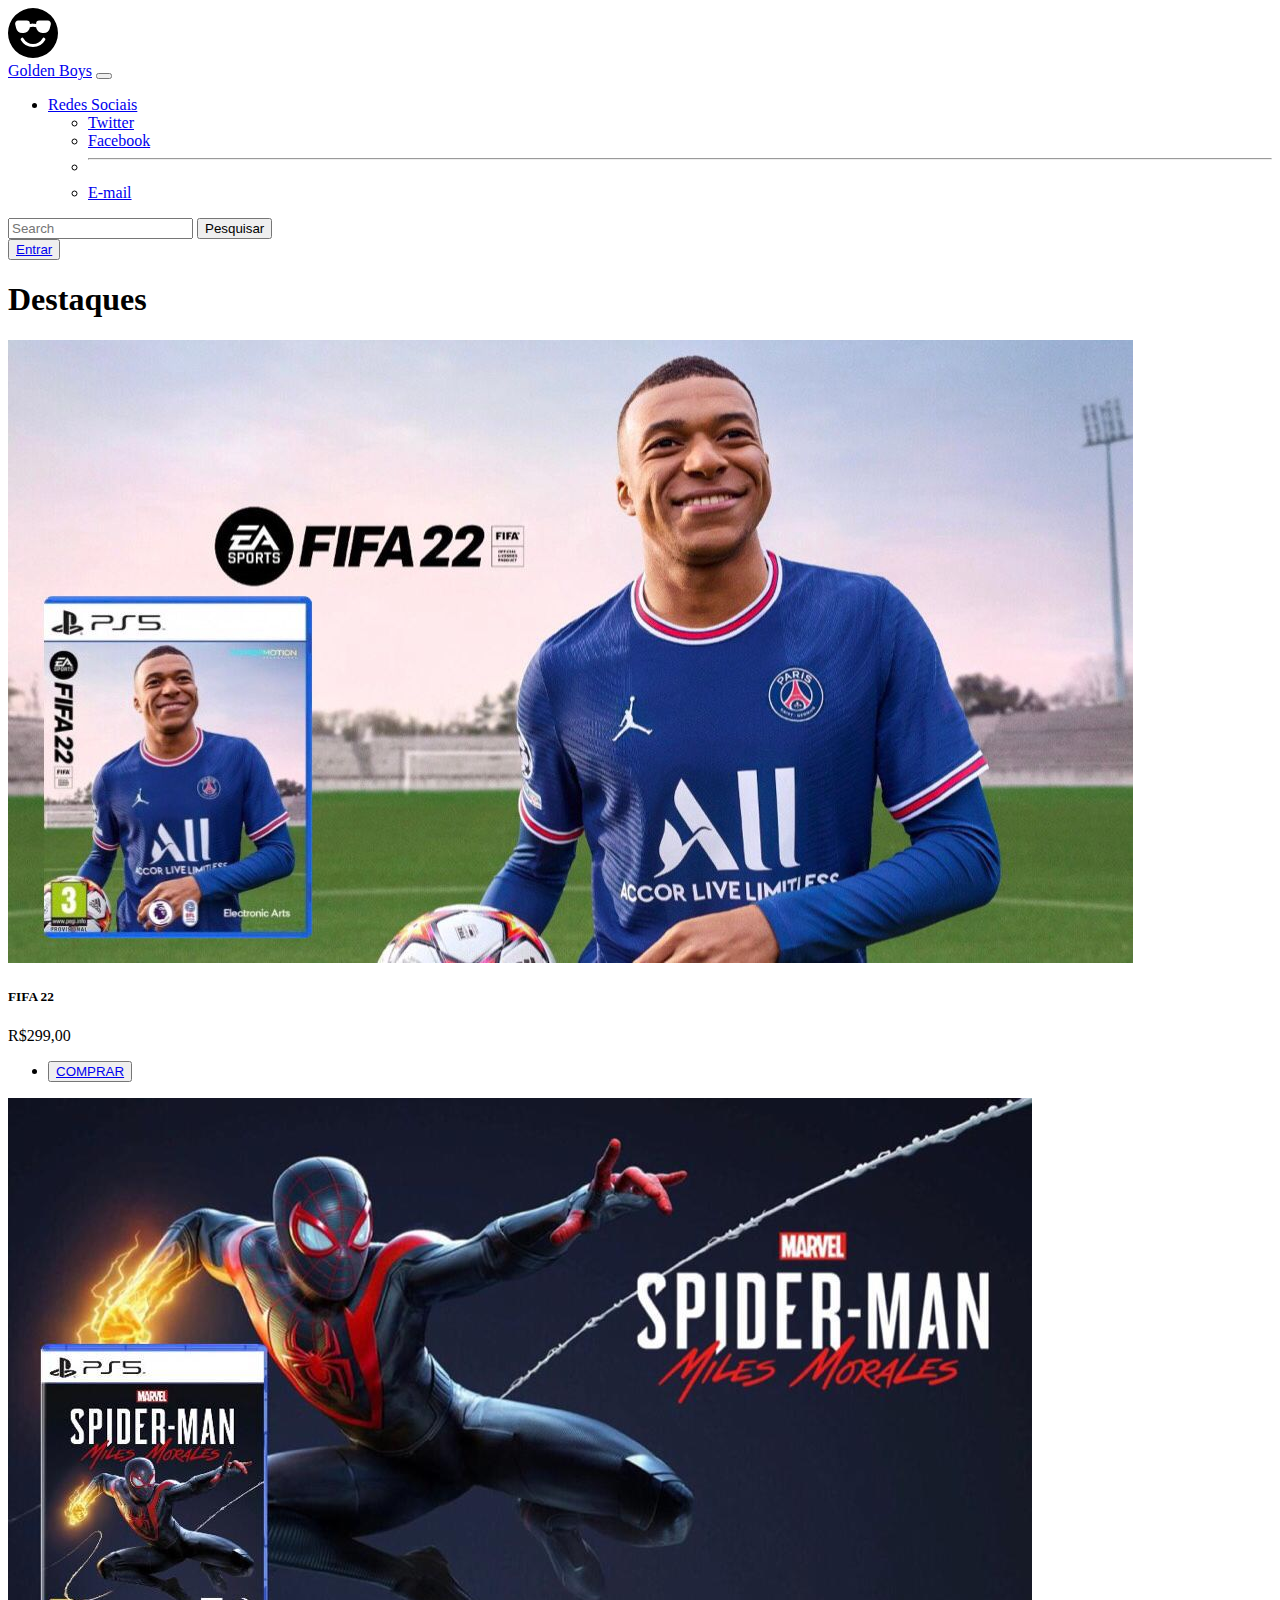
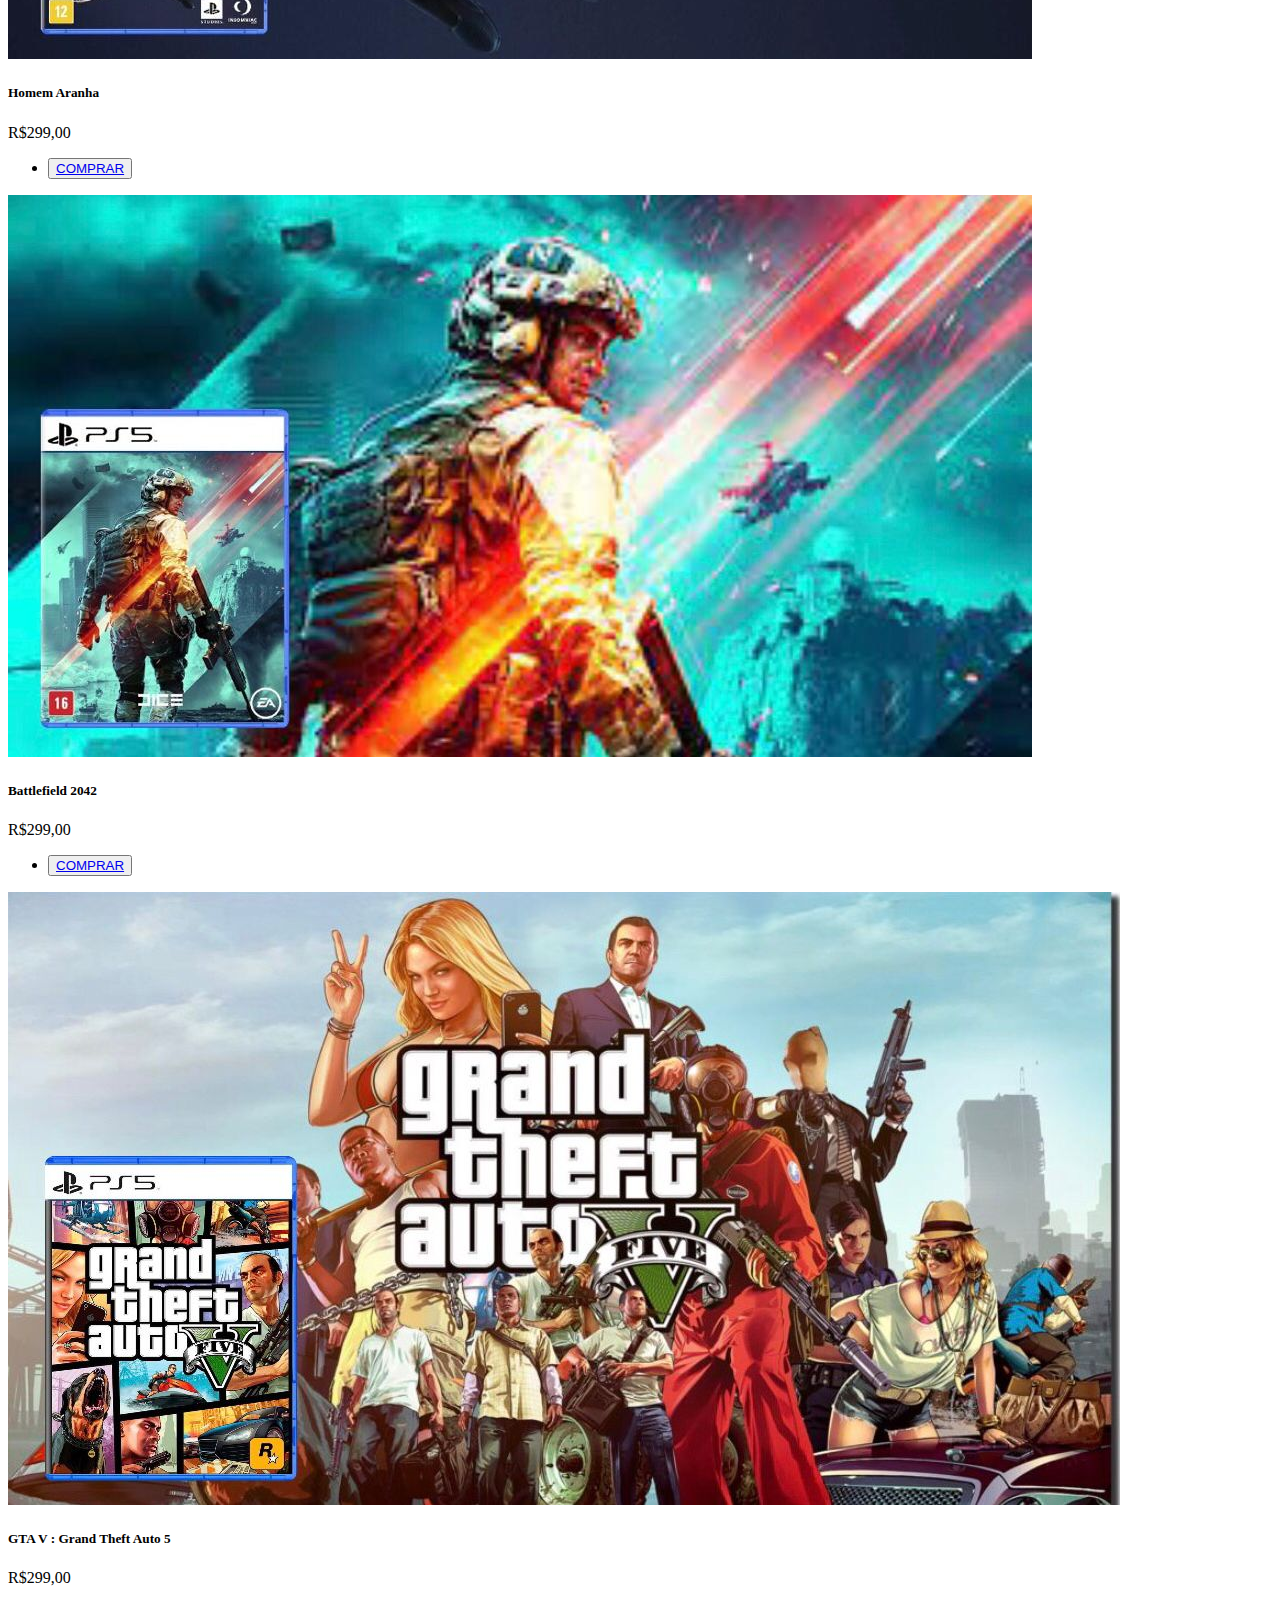
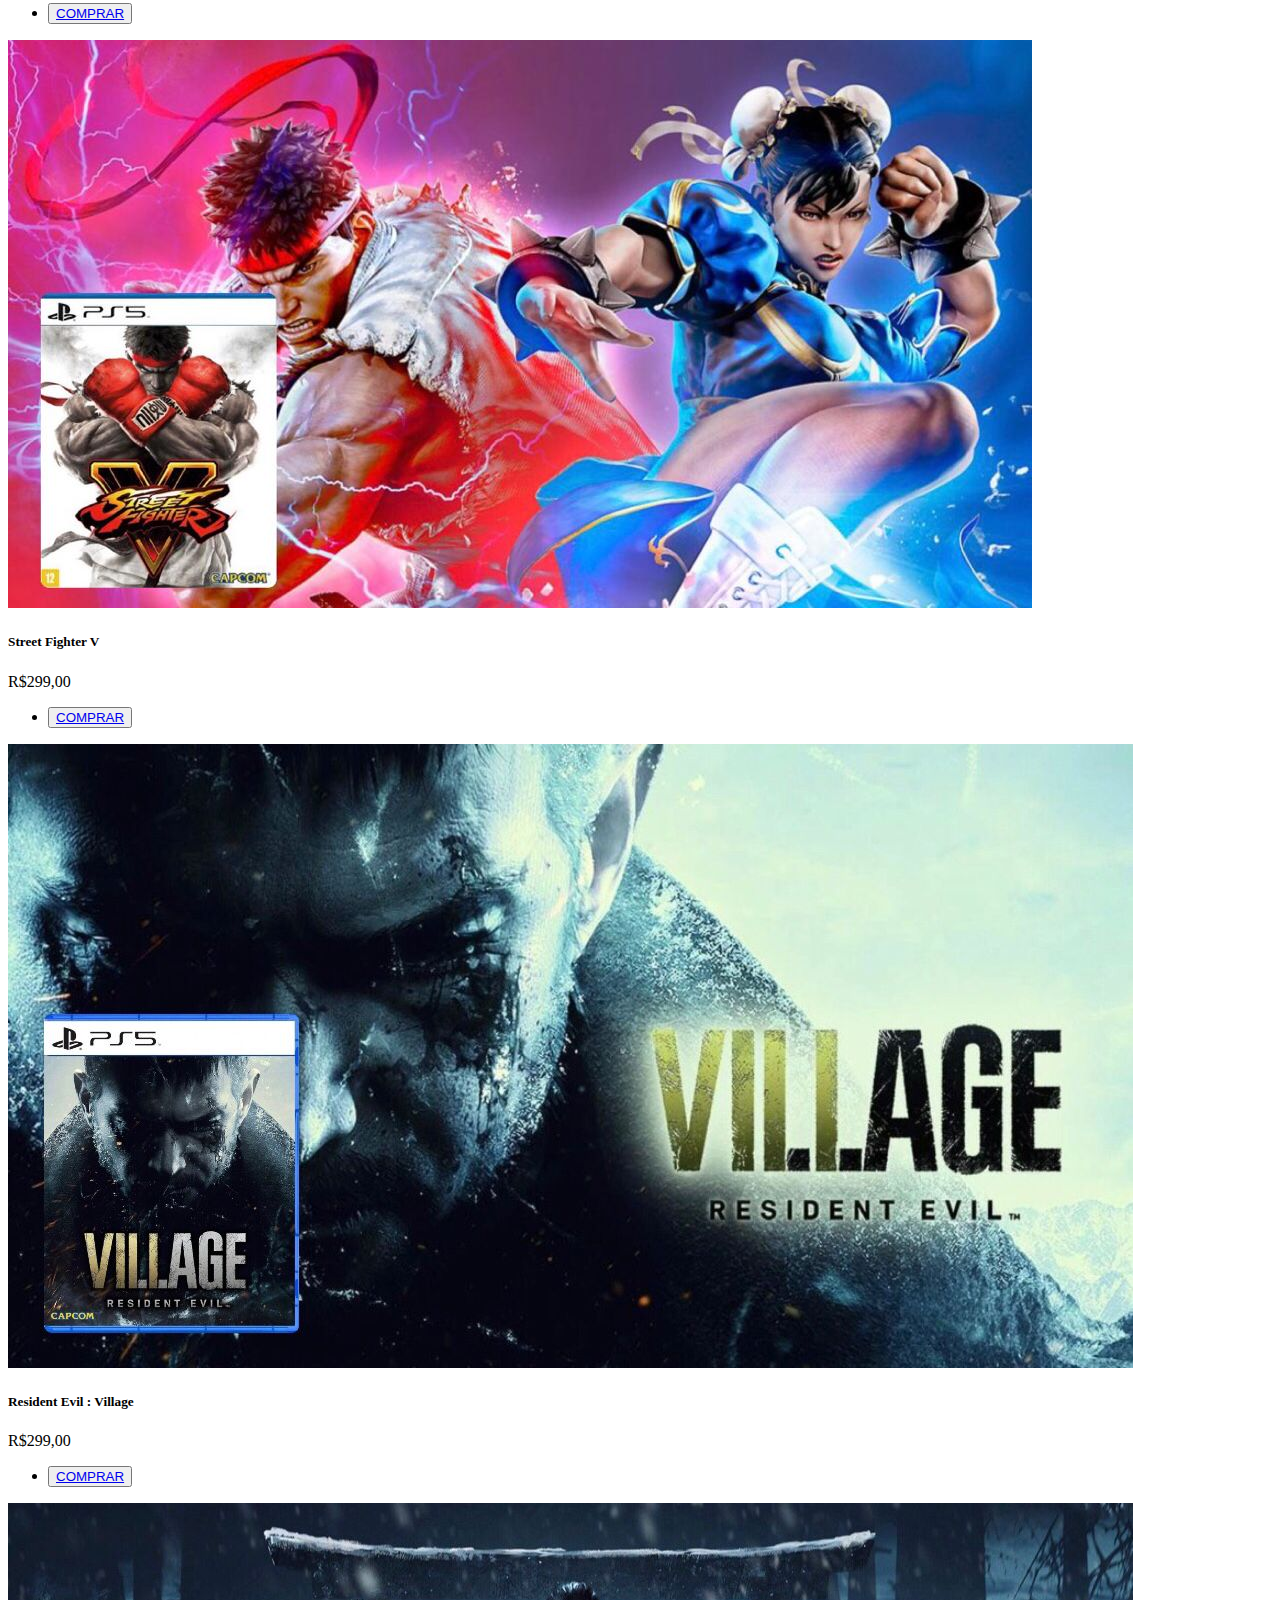
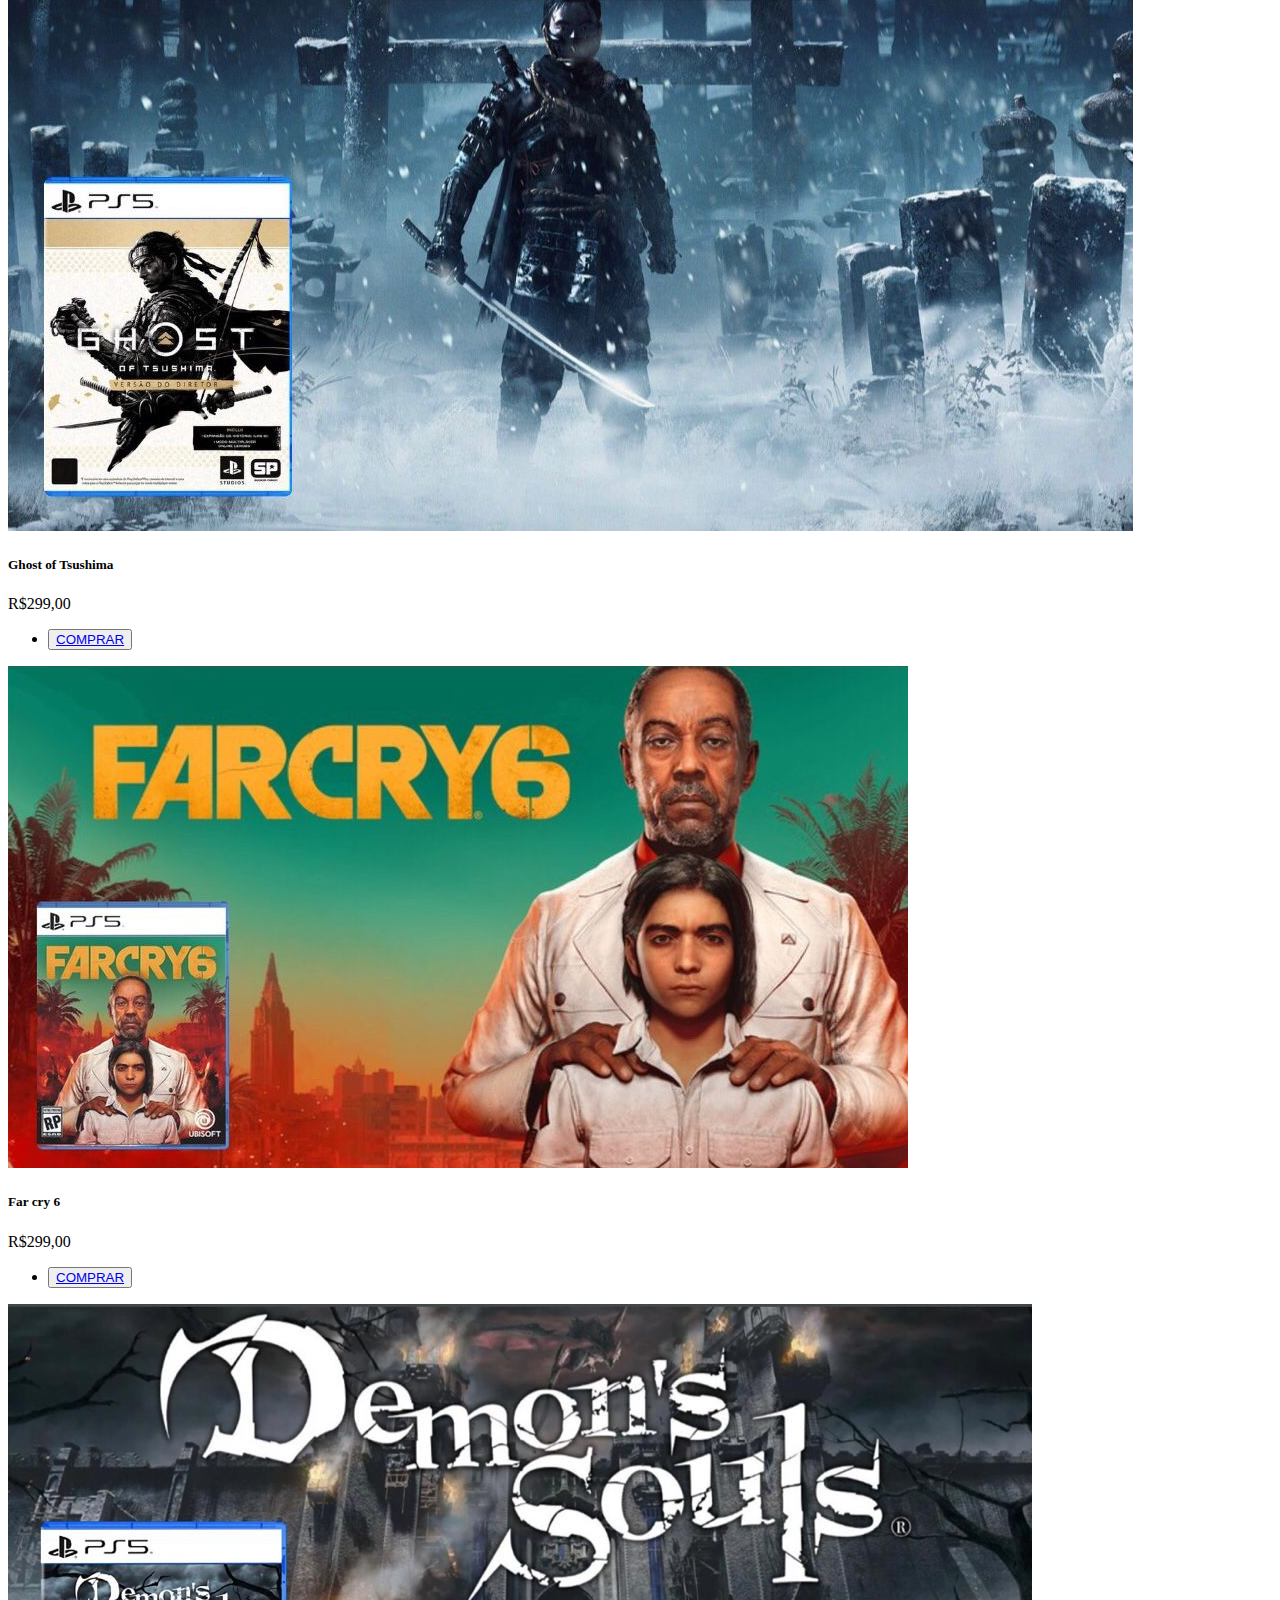
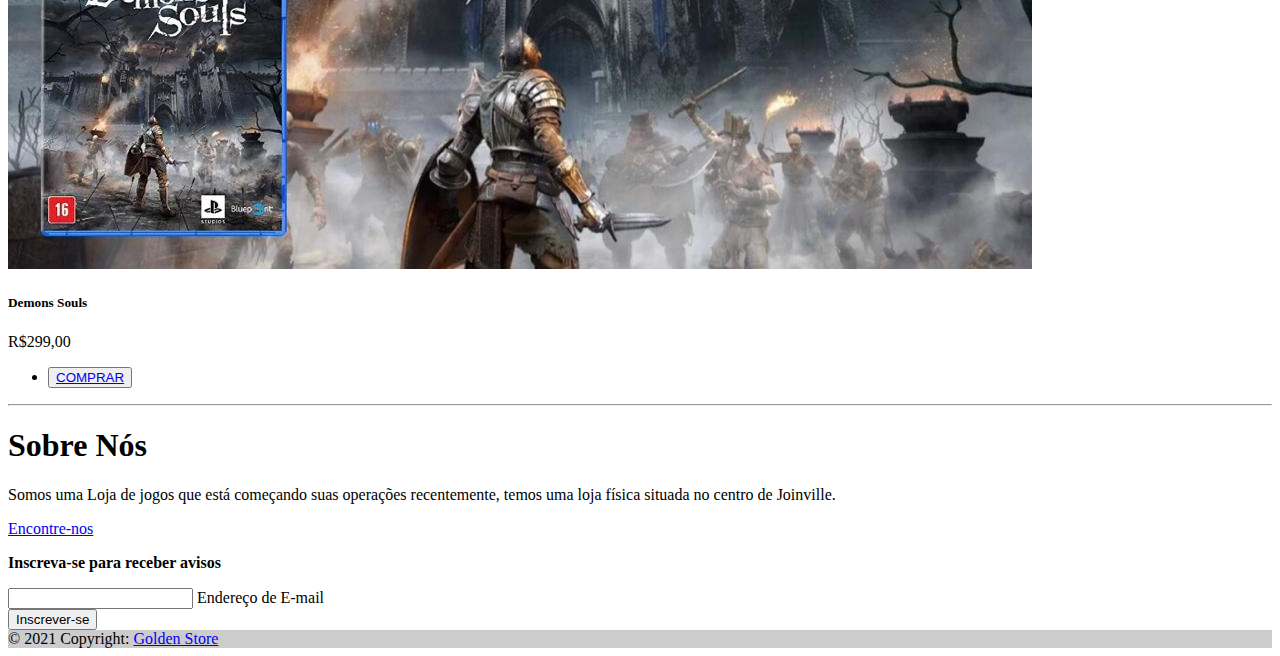
<file: tela ps5/telaps5.html>
<!DOCTYPE html>
<html lang="pt-br">

<head>
    <meta charset="UTF-8">
    <meta name="viewport" content="width=device-width, initial-scale=1.0">
    <meta http-equiv="X-UA-Compatible" content="ie=edge">
    <link href="https://cdn.jsdelivr.net/npm/bootstrap@5.0.2/dist/css/bootstrap.min.css" rel="stylesheet"
        integrity="sha384-EVSTQN3/azprG1Anm3QDgpJLIm9Nao0Yz1ztcQTwFspd3yD65VohhpuuCOmLASjC" crossorigin="anonymous">
    <title>Golden Boys PS5</title>
    <link rel="stylesheet" href="../TELA PRINCIPAL/index.html">
</head>

<body>
    <!--Navbar-->
    <nav class="navbar navbar-expand-lg navbar-light p-3 ">
        <svg xmlns="http://www.w3.org/2000/svg" width="50" height="50" fill="currentColor"
            class="bi bi-emoji-sunglasses-fill" viewBox="0 0 16 16">
            <path
                d="M8 16A8 8 0 1 0 8 0a8 8 0 0 0 0 16zM2.31 5.243A1 1 0 0 1 3.28 4H6a1 1 0 0 1 1 1v.116A4.22 4.22 0 0 1 8 5c.35 0 .69.04 1 .116V5a1 1 0 0 1 1-1h2.72a1 1 0 0 1 .97 1.243l-.311 1.242A2 2 0 0 1 11.439 8H11a2 2 0 0 1-1.994-1.839A2.99 2.99 0 0 0 8 6c-.393 0-.74.064-1.006.161A2 2 0 0 1 5 8h-.438a2 2 0 0 1-1.94-1.515L2.31 5.243zM4.969 9.75A3.498 3.498 0 0 0 8 11.5a3.498 3.498 0 0 0 3.032-1.75.5.5 0 1 1 .866.5A4.498 4.498 0 0 1 8 12.5a4.498 4.498 0 0 1-3.898-2.25.5.5 0 0 1 .866-.5z" />
        </svg>
        <div class="container-fluid">
            <a class="navbar-brand" href="../TELA PRINCIPAL/index.html">Golden Boys</a>
            <button class="navbar-toggler" type="button" data-bs-toggle="collapse"
                data-bs-target="#navbarSupportedContent" aria-controls="navbarSupportedContent" aria-expanded="false"
                aria-label="Toggle navigation">
                <span class="navbar-toggler-icon"></span>
            </button>
            <div class="collapse navbar-collapse" id="navbarSupportedContent">
                <ul class="navbar-nav me-auto mb-2 mb-lg-0">
                    <li class="nav-item dropdown">
                        <a class="nav-link dropdown-toggle" href="#" id="navbarDropdown" role="button"
                            data-bs-toggle="dropdown" aria-expanded="false">
                            Redes Sociais
                        </a>
                        <ul class="dropdown-menu" aria-labelledby="navbarDropdown">
                            <li><a class="dropdown-item" href="https://twitter.com/i/flow/login">Twitter</a></li>
                            <li><a class="dropdown-item" href="https://pt-br.facebook.com/">Facebook</a></li>
                            <li>
                                <hr class="dropdown-divider">
                            </li>
                            <li><a class="dropdown-item"
                                    href="https://www.google.com/intl/pt-BR/gmail/about/">E-mail</a></li>
                        </ul>
                    </li>
                </ul>
                <form class="d-flex">
                    <input class="form-control me-2 " type="search" placeholder="Search" aria-label="Search">
                    <button class="btn btn-outline-success" type="submit">Pesquisar</button>
                </form>
                <div>
                    <button type="button" class="btn btn-success text-center mb-0 mt-0 m-5"><a
                            class="botao text-center text-white" href="/Pags/login.html">Entrar</a></button>
                </div>

            </div>
        </div>
    </nav>
    <!--Fim Navbar-->
    <div>
        <h1 class="text-center mt-5 mb-5">Destaques</h1>
    </div>
    <!--Grid Produtos-->
    <div class="row row-cols-1 row-cols-md-3 g-4">
        <div class="col">
            <div class="card">
                <div class="zoom">
                    <img src="../img/FIFA 22 PS5.jpeg" class="card-img-top img-responsive" alt="...">
                </div>
                <div class="card-body">
                    <h5 class="card-title text-center">FIFA 22</h5>
                    <p class="text-center mb-4">
                        R$299,00
                    </p>
                    <div>
                        <ul>
                            <li type="submit">
                                <button type="button" class="btn btn-success text-center"><a
                                        class="botao text-center text-white"
                                        href="../PAY CREDIT/CREDITO-DEBITO/pay.html">COMPRAR</a></button>
                            </li>
                        </ul>
                    </div>
                    <p class="card-text">

                    </p>
                </div>
            </div>
        </div>
        <div class="col">
            <div class="card">
                <div class="zoom">
                    <img src="../img/homem aranha PS5.jpeg" class="card-img-top img-responsive" alt="...">
                </div>
                <div class="card-body">
                    <h5 class="card-title text-center">Homem Aranha</h5>
                    <p class="card-text">
                    <p class="text-center mb-3">
                        R$299,00
                    </p>
                    </p>
                    <ul>
                        <li type="submit">
                            <button type="button" class="btn btn-success text-center"><a
                                    class="botao text-center text-white"
                                    href="../PAY CREDIT/CREDITO-DEBITO/pay.html">COMPRAR</a></button>
                        </li>
                    </ul>
                </div>
            </div>
        </div>
        <div class="col">
            <div class="card">
                <div class="zoom">
                    <img src="../img/bf2044.ps5.jfif" class="card-img-top img-responsive" alt="...">
                </div>
                <div class="card-body">
                    <h5 class="card-title text-center">Battlefield 2042</h5>
                    <p class="card-text">
                    <p class="text-center mb-2">
                        R$299,00
                    </p>
                    </p>
                    <ul>
                        <li type="submit">
                            <button type="button" class="btn btn-success text-center"><a
                                    class="botao text-center text-white"
                                    href="../PAY CREDIT/CREDITO-DEBITO/pay.html">COMPRAR</a></button>
                        </li>
                    </ul>
                </div>
            </div>
        </div>
        <div class="col">
            <div class="card">
                <div class="zoom">
                    <img src="../img/GTA V PS5.jpeg" class="card-img-top img-responsive" alt="...">
                </div>
                <div class="card-body">
                    <h5 class="card-title text-center">GTA V : Grand Theft Auto 5</h5>
                    <p class="card-text">
                    <p class="text-center">
                        R$299,00
                    </p>
                    </p>
                    <ul>
                        <li type="submit">
                            <button type="button" class="btn btn-success text-center"><a
                                    class="botao text-center text-white"
                                    href="../PAY CREDIT/CREDITO-DEBITO/pay.html">COMPRAR</a></button>
                        </li>
                    </ul>
                </div>
            </div>
        </div>
        <div class="col">
            <div class="card">
                <div class="zoom">
                    <img src="../img/sf.ps5.jfif" class="card-img-top img-responsive" alt="...">
                </div>
                <div class="card-body">
                    <h5 class="card-title text-center">Street Fighter V</h5>
                    <p class="card-text">
                    <p class="text-center">
                        R$299,00
                    </p>
                    </p>
                    <ul>
                        <li type="submit">
                            <button type="button" class="btn btn-success text-center"><a
                                    class="botao text-center text-white"
                                    href="../PAY CREDIT/CREDITO-DEBITO/pay.html">COMPRAR</a></button>
                        </li>
                    </ul>
                </div>
            </div>
        </div>
        <div class="col">
            <div class="card">
                <div class="zoom">
                    <img src="../img/VILLAGE PS5.jpeg" class="card-img-top img-responsive" alt="...">
                    <div class="card-body">
                    </div>
                    <h5 class="card-title text-center">Resident Evil : Village</h5>
                    <p class="card-text">
                    <p class="text-center">
                        R$299,00
                    </p>
                    </p>
                    <ul>
                        <li type="submit">
                            <button type="button" class="btn btn-success text-center"><a
                                    class="botao text-center text-white"
                                    href="../PAY CREDIT/CREDITO-DEBITO/pay.html">COMPRAR</a></button>
                        </li>
                    </ul>
                </div>
            </div>
        </div>
        <div class="col">
            <div class="card">
                <div class="zoom">
                    <img src="../img/tsushimaPS5.jpeg" class="card-img-top img-responsive" alt="...">
                </div>
                <div class="card-body">
                    <h5 class="card-title text-center">Ghost of Tsushima</h5>
                    <p class="card-text">
                    <p class="text-center">
                        R$299,00
                    </p>
                    </p>
                    <ul>
                        <li type="submit">
                            <button type="button" class="btn btn-success text-center"><a
                                    class="botao text-center text-white"
                                    href="../PAY CREDIT/CREDITO-DEBITO/pay.html">COMPRAR</a></button>
                        </li>
                    </ul>
                </div>
            </div>
        </div>
        <div class="col">
            <div class="card">
                <div class="zoom">
                    <img src="../img/farcry 6.jpeg" class="card-img-top img-responsive" alt="...">
                </div>
                <div class="card-body">
                    <h5 class="card-title text-center">Far cry 6</h5>
                    <p class="card-text">
                    <p class="text-center">
                        R$299,00
                    </p>
                    </p>
                    <ul>
                        <li type="submit">
                            <button type="button" class="btn btn-success text-center"><a
                                    class="botao text-center text-white"
                                    href="../PAY CREDIT/CREDITO-DEBITO/pay.html">COMPRAR</a></button>
                        </li>
                    </ul>
                </div>
            </div>
        </div>
        <div class="col">
            <div class="card">
                <div class="zoom">
                    <img src="../img/demons souls PS5.jpeg" class="card-img-top img-responsive" alt="...">
                </div>
                <div class="card-body">
                    <h5 class="card-title text-center">Demons Souls</h5>
                    <p class="card-text">
                    <p class="text-center">
                        R$299,00
                    </p>
                    </p>
                    <ul>
                        <li type="submit">
                            <button type="button" class="btn btn-success text-center"><a
                                    class="botao text-center text-white"
                                    href="../PAY CREDIT/CREDITO-DEBITO/pay.html">COMPRAR</a></button>
                        </li>
                    </ul>
                </div>
            </div>
        </div>
    </div>
    <!--Fim Grid Produtos-->
    <hr>
    <div class="position-relative overflow-hidden p-3 p-md-5 m-md-3 text-center bg-light">
        <div class="col-md-5 p-lg-5 mx-auto my-5">
            <h1 class="display-4 font-weight-normal">Sobre Nós</h1>
            <p class="lead font-weight-normal">Somos uma Loja de jogos que está começando suas operações recentemente,
                temos uma loja física situada
                no centro de Joinville.</p>
            <a class="btn btn-outline-secondary"
                href="https://www.google.com.br/maps/place/Shopping+Mueller+Joinville/@-26.3036717,-48.8512996,17z/data=!3m1!4b1!4m5!3m4!1s0x94deb047df2b28ef:0xbf208682735a91d!8m2!3d-26.3036717!4d-48.8491056">Encontre-nos</a>
        </div>
        <div class="product-device box-shadow d-none d-md-block"></div>
        <div class="product-device product-device-2 box-shadow d-none d-md-block"></div>
    </div>
    <!--Footer-->
    <footer class="bg-dark text-center text-white">
        <div class="container p-4 pb-0">
            <section class="">
                <form action="">
                    <div class="row d-flex justify-content-center">
                        <div class="col-auto">
                            <p class="pt-2">
                                <strong>Inscreva-se para receber avisos</strong>
                            </p>
                        </div>
                        <div class="col-md-5 col-12">
                            <div class="form-outline form-white mb-4">
                                <input type="email" id="form5Example29" class="form-control" />
                                <label class="form-label" for="form5Example29">Endereço de E-mail</label>
                            </div>
                        </div>
                        <div class="col-auto">
                            <button type="submit" class="btn btn-outline-light mb-4">
                                Inscrever-se
                            </button>
                        </div>
                    </div>
                </form>
            </section>
        </div>
        <div class="text-center p-3" style="background-color: rgba(0, 0, 0, 0.2);">
            © 2021 Copyright:
            <a class="text-white" href="../TELA PRINCIPAL/index.html">Golden Store</a>
        </div>
        <!-- Copyright -->
    </footer>
    <!--Fim Footer-->
    <script src="https://cdn.jsdelivr.net/npm/bootstrap@5.0.2/dist/js/bootstrap.bundle.min.js"
        integrity="sha384-MrcW6ZMFYlzcLA8Nl+NtUVF0sA7MsXsP1UyJoMp4YLEuNSfAP+JcXn/tWtIaxVXM"
        crossorigin="anonymous"></script>
</body>

</html>
</file>
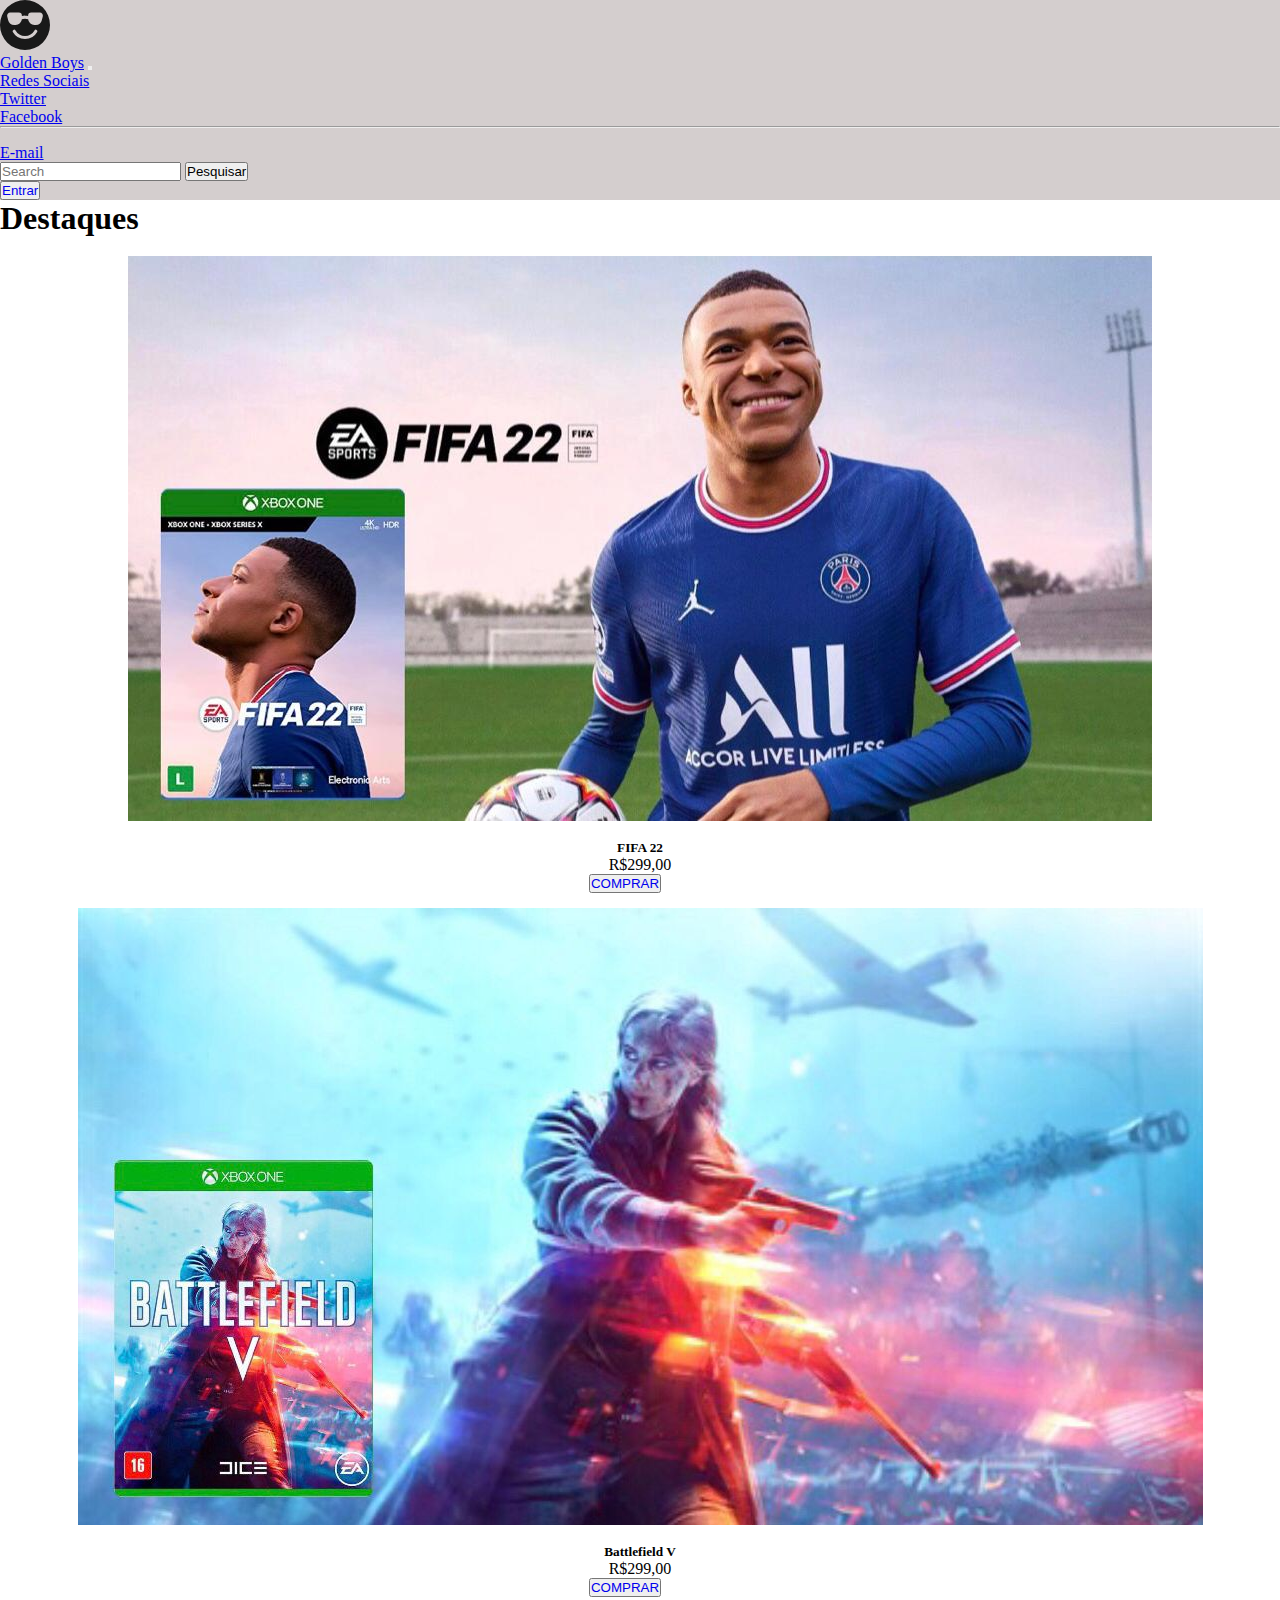
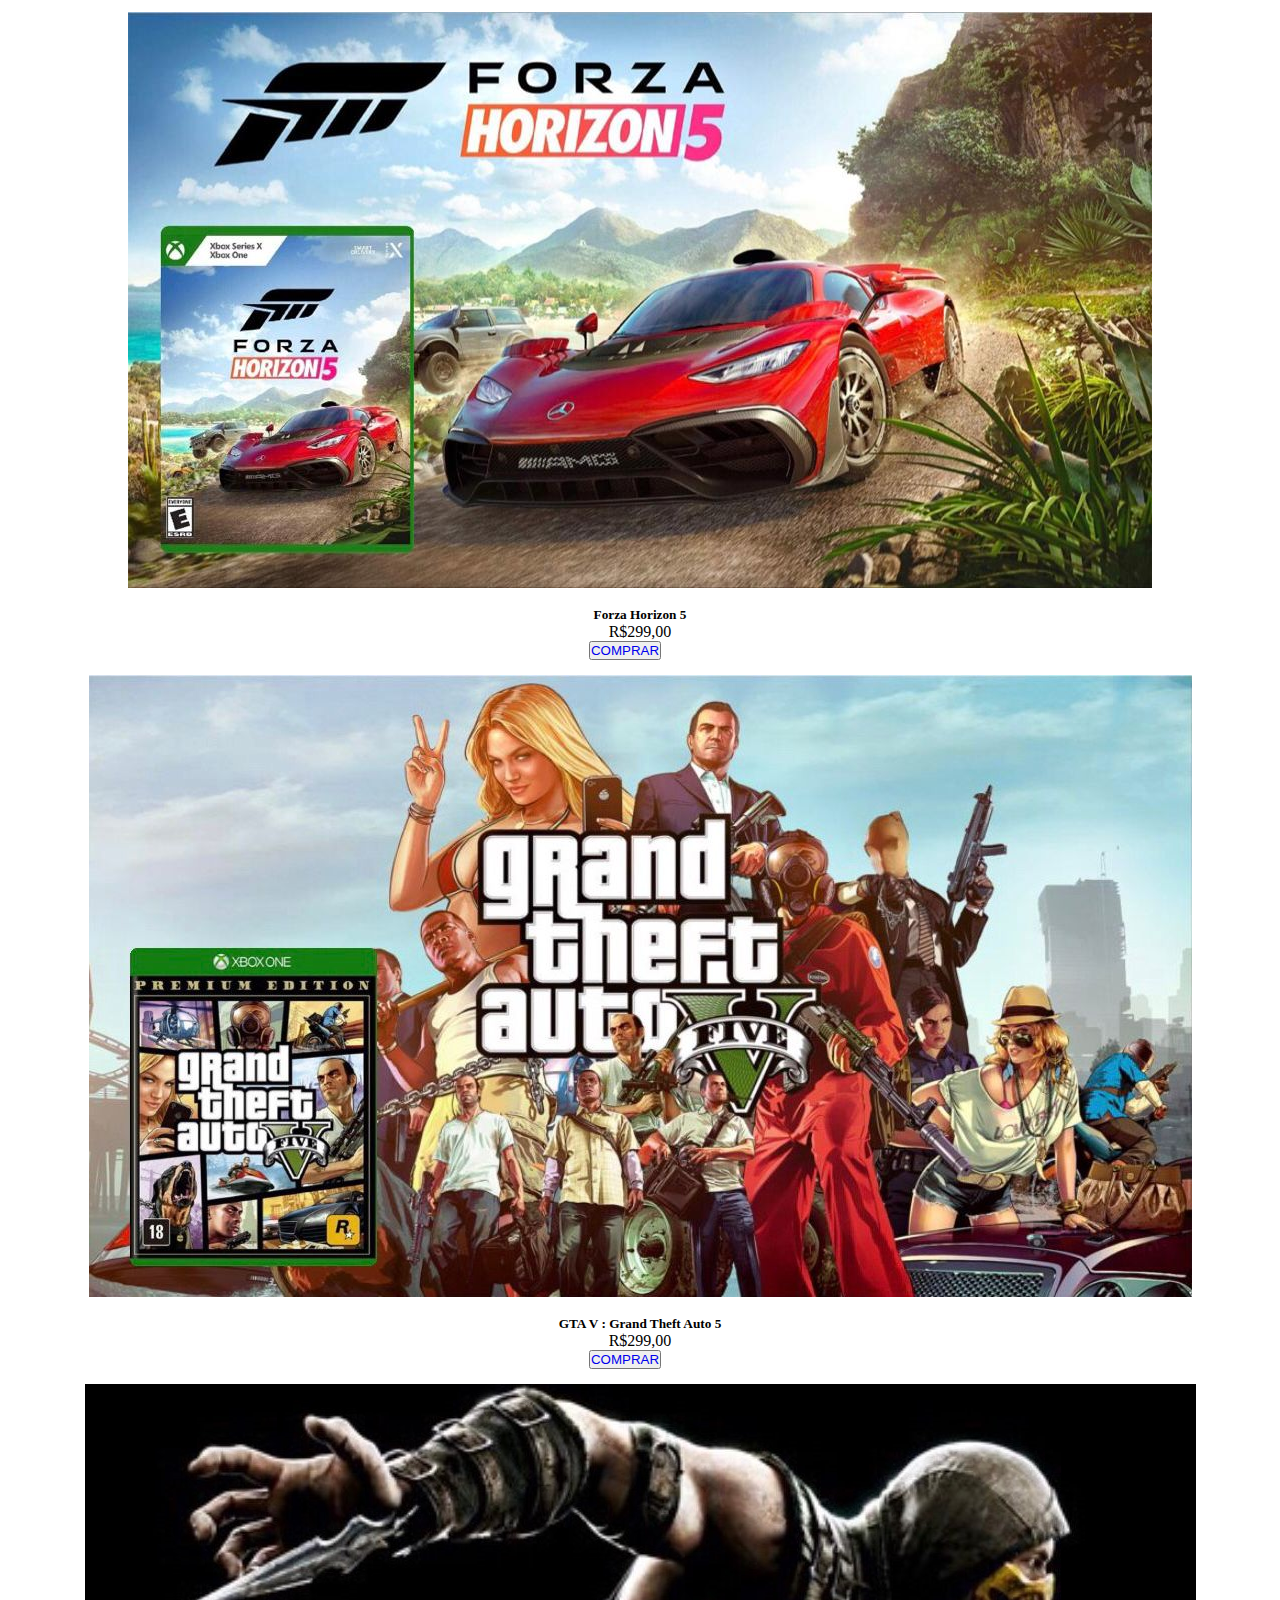
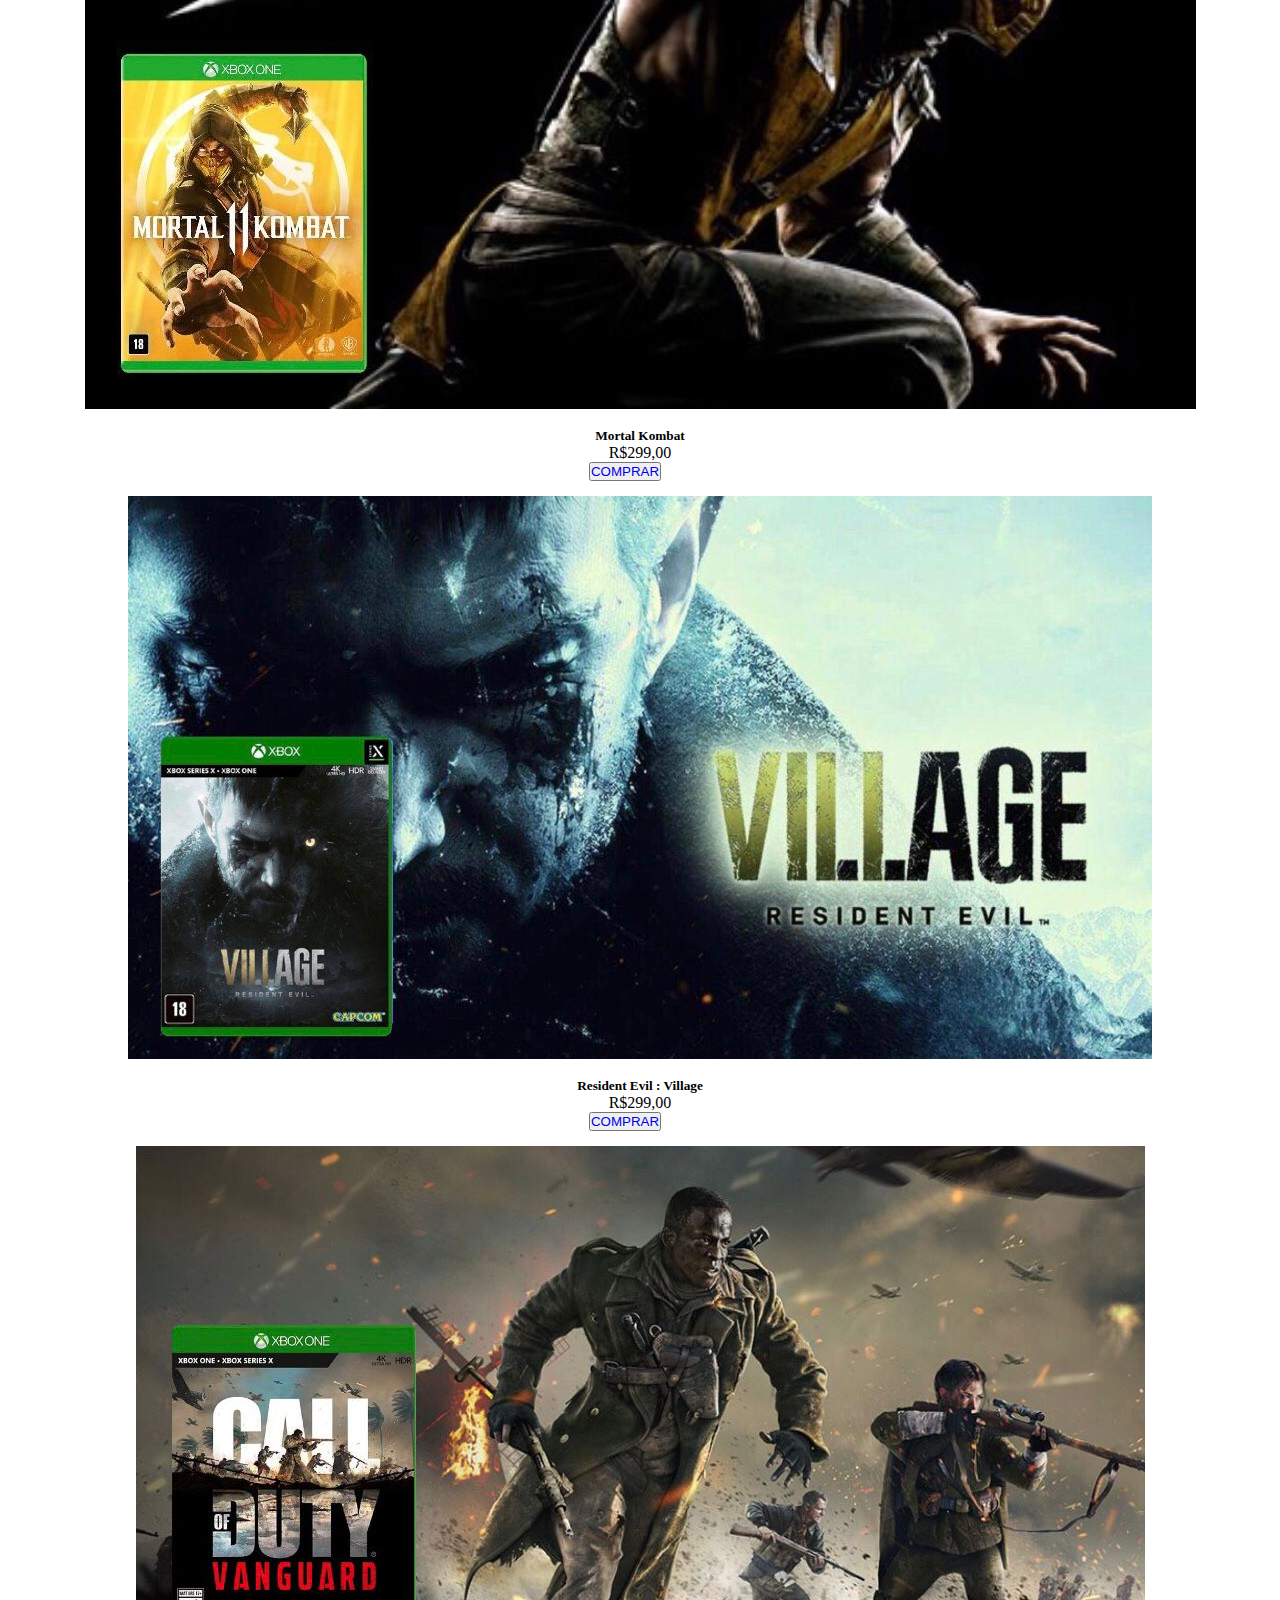
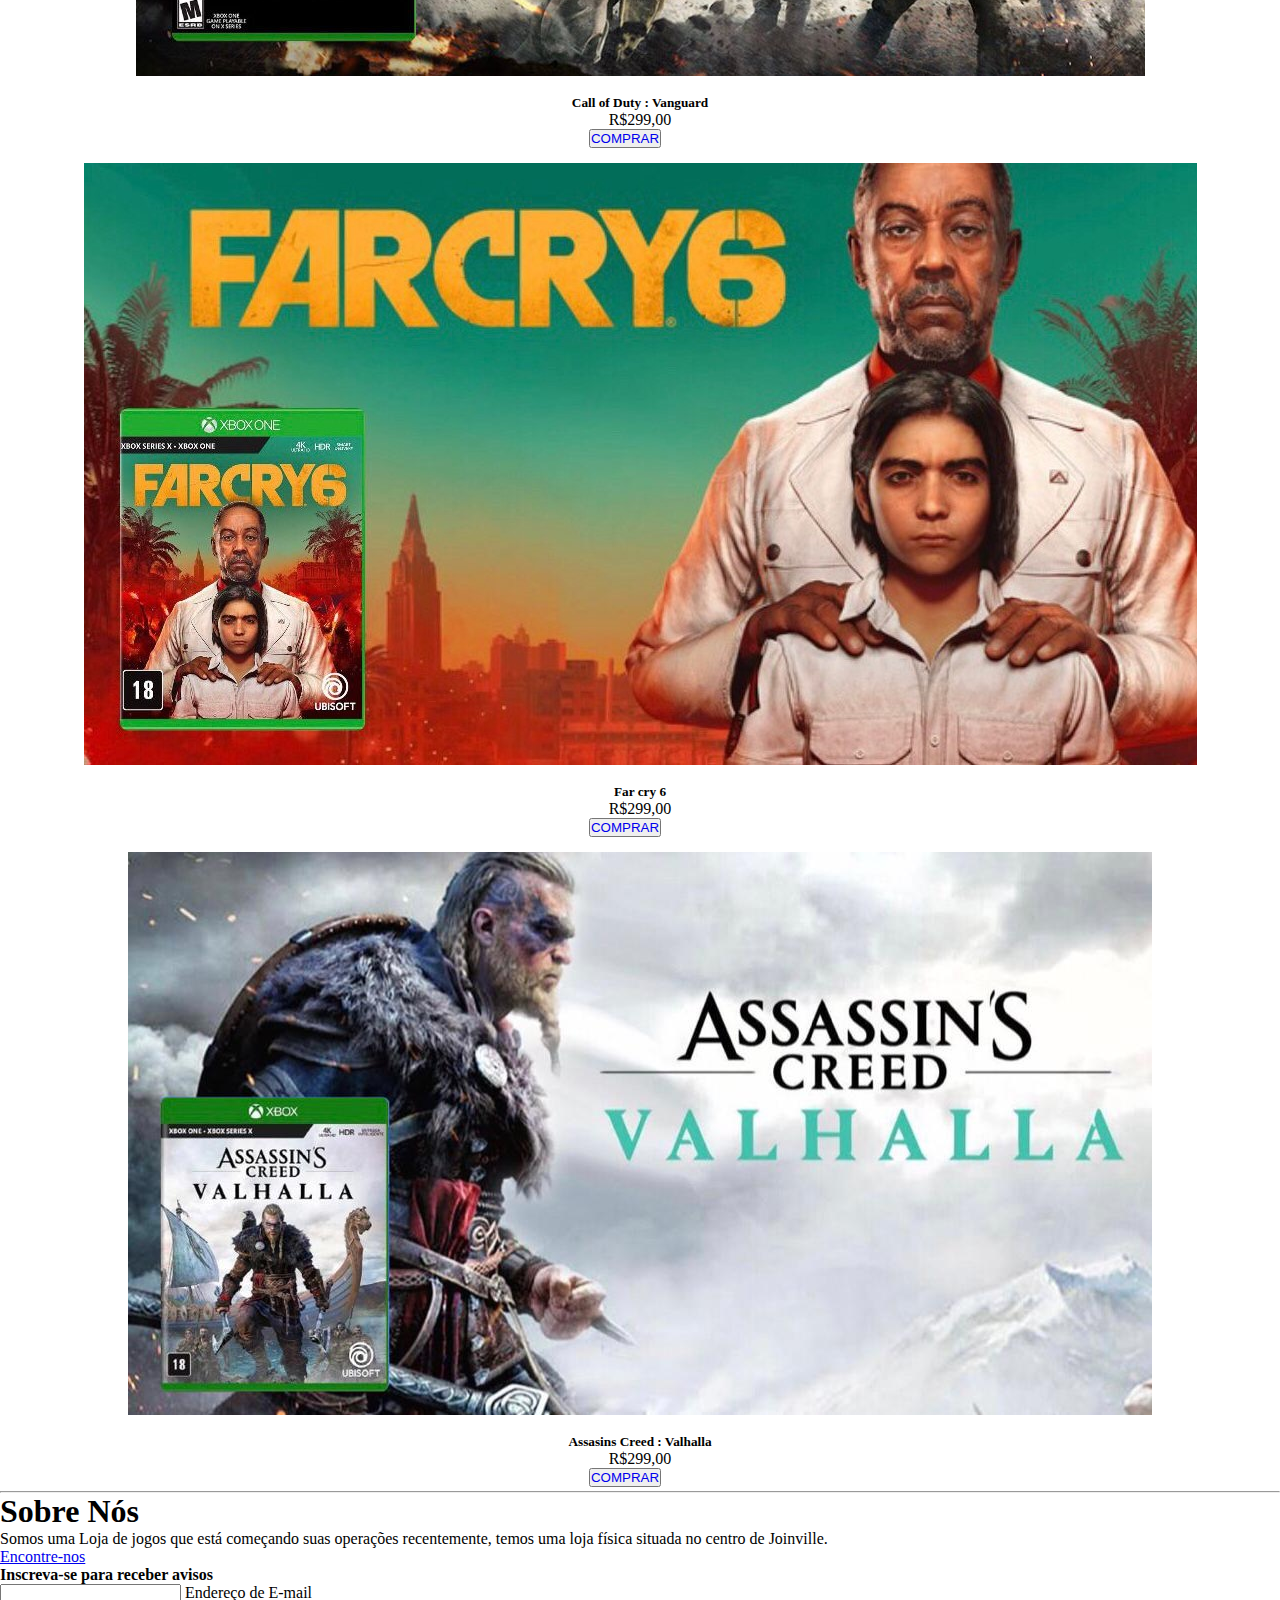
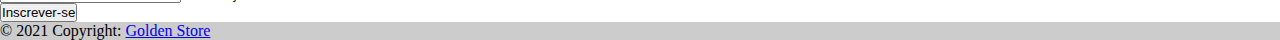
<file: tela xbox/telaxbox.html>
<!DOCTYPE html>
<html lang="pt-br">

<head>
    <meta charset="UTF-8">
    <meta name="viewport" content="width=device-width, initial-scale=1.0">
    <meta http-equiv="X-UA-Compatible" content="ie=edge">
    <link href="https://cdn.jsdelivr.net/npm/bootstrap@5.0.2/dist/css/bootstrap.min.css" rel="stylesheet"
        integrity="sha384-EVSTQN3/azprG1Anm3QDgpJLIm9Nao0Yz1ztcQTwFspd3yD65VohhpuuCOmLASjC" crossorigin="anonymous">
    <title>Golden Boys Xbox</title>
    <link rel="stylesheet" href="../tela xbox/xbox.css">
</head>

<body>
    <!--Navbar-->
    <nav class="navbar navbar-expand-lg navbar-light p-3 ">
        <svg xmlns="http://www.w3.org/2000/svg" width="50" height="50" fill="currentColor"
            class="bi bi-emoji-sunglasses-fill" viewBox="0 0 16 16">
            <path
                d="M8 16A8 8 0 1 0 8 0a8 8 0 0 0 0 16zM2.31 5.243A1 1 0 0 1 3.28 4H6a1 1 0 0 1 1 1v.116A4.22 4.22 0 0 1 8 5c.35 0 .69.04 1 .116V5a1 1 0 0 1 1-1h2.72a1 1 0 0 1 .97 1.243l-.311 1.242A2 2 0 0 1 11.439 8H11a2 2 0 0 1-1.994-1.839A2.99 2.99 0 0 0 8 6c-.393 0-.74.064-1.006.161A2 2 0 0 1 5 8h-.438a2 2 0 0 1-1.94-1.515L2.31 5.243zM4.969 9.75A3.498 3.498 0 0 0 8 11.5a3.498 3.498 0 0 0 3.032-1.75.5.5 0 1 1 .866.5A4.498 4.498 0 0 1 8 12.5a4.498 4.498 0 0 1-3.898-2.25.5.5 0 0 1 .866-.5z" />
        </svg>
        <div class="container-fluid">
            <a class="navbar-brand" href="../TELA PRINCIPAL/index.html">Golden Boys</a>
            <button class="navbar-toggler" type="button" data-bs-toggle="collapse"
                data-bs-target="#navbarSupportedContent" aria-controls="navbarSupportedContent" aria-expanded="false"
                aria-label="Toggle navigation">
                <span class="navbar-toggler-icon"></span>
            </button>
            <div class="collapse navbar-collapse" id="navbarSupportedContent">
                <ul class="navbar-nav me-auto mb-2 mb-lg-0">
                    <li class="nav-item dropdown">
                        <a class="nav-link dropdown-toggle" href="#" id="navbarDropdown" role="button"
                            data-bs-toggle="dropdown" aria-expanded="false">
                            Redes Sociais
                        </a>
                        <ul class="dropdown-menu" aria-labelledby="navbarDropdown">
                            <li><a class="dropdown-item" href="https://twitter.com/i/flow/login">Twitter</a></li>
                            <li><a class="dropdown-item" href="https://pt-br.facebook.com/">Facebook</a></li>
                            <li>
                                <hr class="dropdown-divider">
                            </li>
                            <li><a class="dropdown-item"
                                    href="https://www.google.com/intl/pt-BR/gmail/about/">E-mail</a></li>
                        </ul>
                    </li>
                </ul>
                <form class="d-flex">
                    <input class="form-control me-2 " type="search" placeholder="Search" aria-label="Search">
                    <button class="btn btn-outline-success" type="submit">Pesquisar</button>
                </form>
                <button type="button" class="btn btn-success text-center"><a class="botao text-center text-white"
                        href="../Pags/login.html">Entrar</a></button>
            </div>
        </div>
    </nav>
    <!--Fim Navbar-->
    <div>
        <h1 class="text-center mt-5 mb-5">Destaques</h1>
    </div>
    <!--Grid Produtos-->
    <div class="row row-cols-1 row-cols-md-3 g-4">
        <div class="col">
            <div class="card">
                <div class="zoom">
                    <img src="../img/FIFA 22 XBOX.jpeg" class="card-img-top img-responsive" alt="...">
                </div>
                <div class="card-body">
                    <h5 class="card-title text-center">FIFA 22</h5>
                    <p class="text-center mb-4">
                        R$299,00
                    </p>
                    <div>
                        <ul>
                            <li type="submit">
                                <button type="button" class="btn btn-success text-center"><a
                                        class="botao text-center text-white"
                                        href="../PAY CREDIT/CREDITO-DEBITO/pay.html">COMPRAR</a></button>
                            </li>
                        </ul>
                    </div>
                    <p class="card-text">

                    </p>
                </div>
            </div>
        </div>
        <div class="col">
            <div class="card">
                <div class="zoom">
                    <img src="../img/bf v xbox.jpeg" class="card-img-top img-responsive" alt="...">
                </div>
                <div class="card-body">
                    <h5 class="card-title text-center">Battlefield V</h5>
                    <p class="card-text">
                    <p class="text-center mb-3">
                        R$299,00
                    </p>
                    </p>
                    <ul>
                        <li type="submit">
                            <button type="button" class="btn btn-success text-center"><a
                                    class="botao text-center text-white"
                                    href="../PAY CREDIT/CREDITO-DEBITO/pay.html">COMPRAR</a></button>
                        </li>
                    </ul>
                </div>
            </div>
        </div>
        <div class="col">
            <div class="card">
                <div class="zoom">
                    <img src="../img/FH5 xbox.jpeg" class="card-img-top img-responsive" alt="...">
                </div>
                <div class="card-body">
                    <h5 class="card-title text-center">Forza Horizon 5</h5>
                    <p class="card-text">
                    <p class="text-center mb-2">
                        R$299,00
                    </p>
                    </p>
                    <ul>
                        <li type="submit">
                            <button type="button" class="btn btn-success text-center"><a
                                    class="botao text-center text-white"
                                    href="../PAY CREDIT/CREDITO-DEBITO/pay.html">COMPRAR</a></button>
                        </li>
                    </ul>
                </div>
            </div>
        </div>
        <div class="col">
            <div class="card">
                <div class="zoom">
                    <img src="../img/gta v xbox.jpeg" class="card-img-top img-responsive" alt="...">
                </div>
                <div class="card-body">
                    <h5 class="card-title text-center">GTA V : Grand Theft Auto 5</h5>
                    <p class="card-text">
                    <p class="text-center">
                        R$299,00
                    </p>
                    </p>
                    <ul>
                        <li type="submit">
                            <button type="button" class="btn btn-success text-center"><a
                                    class="botao text-center text-white"
                                    href="../PAY CREDIT/CREDITO-DEBITO/pay.html">COMPRAR</a></button>
                        </li>
                    </ul>
                </div>
            </div>
        </div>
        <div class="col">
            <div class="card">
                <div class="zoom">
                    <img src="../img/mortal kombat xbox.jpeg" class="card-img-top img-responsive" alt="...">
                </div>
                <div class="card-body">
                    <h5 class="card-title text-center">Mortal Kombat</h5>
                    <p class="card-text">
                    <p class="text-center">
                        R$299,00
                    </p>
                    </p>
                    <ul>
                        <li type="submit">
                            <button type="button" class="btn btn-success text-center"><a
                                    class="botao text-center text-white"
                                    href="../PAY CREDIT/CREDITO-DEBITO/pay.html">COMPRAR</a></button>
                        </li>
                    </ul>
                </div>
            </div>
        </div>
        <div class="col">
            <div class="card">
                <div class="zoom">
                    <img src="../img/VILLAGE XBOX.jpeg" class="card-img-top img-responsive" alt="...">
                </div>
                <div class="card-body">
                    <h5 class="card-title text-center">Resident Evil : Village</h5>
                    <p class="card-text">
                    <p class="text-center">
                        R$299,00
                    </p>
                    </p>
                    <ul>
                        <li type="submit">
                            <button type="button" class="btn btn-success text-center"><a
                                    class="botao text-center text-white"
                                    href="../PAY CREDIT/CREDITO-DEBITO/pay.html">COMPRAR</a></button>
                        </li>
                    </ul>
                </div>
            </div>
        </div>
        <div class="col">
            <div class="card">
                <div class="zoom">
                    <img src="../img/Vanguard xbox.jpeg" class="card-img-top img-responsive" alt="...">
                </div>
                <div class="card-body">
                    <h5 class="card-title text-center">Call of Duty : Vanguard</h5>
                    <p class="card-text">
                    <p class="text-center">
                        R$299,00
                    </p>
                    </p>
                    <ul>
                        <li type="submit">
                            <button type="button" class="btn btn-success text-center"><a
                                    class="botao text-center text-white"
                                    href="../PAY CREDIT/CREDITO-DEBITO/pay.html">COMPRAR</a></button>
                        </li>
                    </ul>
                </div>
            </div>
        </div>
        <div class="col">
            <div class="card">
                <div class="zoom">
                    <img src="../img/farcry 6 xbox.jpeg" class="card-img-top img-responsive" alt="...">
                </div>
                <div class="card-body">
                    <h5 class="card-title text-center">Far cry 6</h5>
                    <p class="card-text">
                    <p class="text-center">
                        R$299,00
                    </p>
                    </p>
                    <ul>
                        <li type="submit">
                            <button type="button" class="btn btn-success text-center"><a
                                    class="botao text-center text-white"
                                    href="../PAY CREDIT/CREDITO-DEBITO/pay.html">COMPRAR</a></button>
                        </li>
                    </ul>
                </div>
            </div>
        </div>
        <div class="col">
            <div class="card">
                <div class="zoom">
                    <img src="../img/VALHALLA XBOX.jpeg" class="card-img-top img-responsive" alt="...">
                </div>
                <div class="card-body">
                    <h5 class="card-title text-center">Assasins Creed : Valhalla</h5>
                    <p class="card-text">
                    <p class="text-center">
                        R$299,00
                    </p>
                    </p>
                    <ul>
                        <li type="submit">
                            <button type="button" class="btn btn-success text-center"><a
                                    class="botao text-center text-white"
                                    href="../PAY CREDIT/CREDITO-DEBITO/pay.html">COMPRAR</a></button>
                        </li>
                    </ul>
                </div>
            </div>
        </div>
    </div>
    <!--Fim Grid Produtos-->
    <hr>
    <div class="position-relative overflow-hidden p-3 p-md-5 m-md-3 text-center bg-light">
        <div class="col-md-5 p-lg-5 mx-auto my-5">
            <h1 class="display-4 font-weight-normal">Sobre Nós</h1>
            <p class="lead font-weight-normal">Somos uma Loja de jogos que está começando suas operações recentemente,
                temos uma loja física situada
                no centro de Joinville.</p>
            <a class="btn btn-outline-secondary"
                href="https://www.google.com.br/maps/place/Shopping+Mueller+Joinville/@-26.3036717,-48.8512996,17z/data=!3m1!4b1!4m5!3m4!1s0x94deb047df2b28ef:0xbf208682735a91d!8m2!3d-26.3036717!4d-48.8491056">Encontre-nos</a>
        </div>
        <div class="product-device box-shadow d-none d-md-block"></div>
        <div class="product-device product-device-2 box-shadow d-none d-md-block"></div>
    </div>
    <!--Footer-->
    <footer class="bg-dark text-center text-white">
        <div class="container p-4 pb-0">
            <section class="">
                <form action="">
                    <div class="row d-flex justify-content-center">
                        <div class="col-auto">
                            <p class="pt-2">
                                <strong>Inscreva-se para receber avisos</strong>
                            </p>
                        </div>
                        <div class="col-md-5 col-12">
                            <div class="form-outline form-white mb-4">
                                <input type="email" id="form5Example29" class="form-control" />
                                <label class="form-label" for="form5Example29">Endereço de E-mail</label>
                            </div>
                        </div>
                        <div class="col-auto">
                            <button type="submit" class="btn btn-outline-light mb-4">
                                Inscrever-se
                            </button>
                        </div>
                    </div>
                </form>
            </section>
        </div>
        <div class="text-center p-3" style="background-color: rgba(0, 0, 0, 0.2);">
            © 2021 Copyright:
            <a class="text-white" href="../TELA PRINCIPAL/index.html">Golden Store</a>
        </div>
        <!-- Copyright -->
    </footer>
    <!--Fim Footer-->
    <script src="https://cdn.jsdelivr.net/npm/bootstrap@5.0.2/dist/js/bootstrap.bundle.min.js"
        integrity="sha384-MrcW6ZMFYlzcLA8Nl+NtUVF0sA7MsXsP1UyJoMp4YLEuNSfAP+JcXn/tWtIaxVXM"
        crossorigin="anonymous"></script>
</body>

</html>
</file>
<file: TELA PRINCIPAL/indexStyle.css>
*{
    padding: 0px;
    margin: 0px;
}
.titulo{
    padding: 0px;
    margin: 0px;
    text-align: center;
}
.bgnav{
    background-color: grey;
}
.col{
    text-align: center;
}
.botao{
    text-decoration: none;
}
.btn.btn-dark{
    padding: 5px;
    margin:0px;
    background-color:black;
    color: white;
    bottom: unset;
    text-align: center;
    width: 190px;
    
}
.btn.btn-dark:hover{
    background-color: gray;
    color: black;
}
.img-responsive{
    padding: 15px;
}
.zoom {
	overflow: none;
}

.zoom img {
	max-width: 100%;
	-moz-transition: all 0.2s;
	-webkit-transition: all 0.2s;
	transition: all 0.2s;
}

.zoom:hover img {
	-moz-transform: scale(1.3);
	-webkit-transform: scale(1.1);
	transform: scale(1.1);
}
.card-border-0{
    padding: 0px;
    margin: 0px;
    width: 1px;
    height: 10px;
}
.row-row,.cols-1,
.row-cols,.md-3,.g-4{
    display: auto;
    padding: 0px;
    margin: 4px;;
}
.click button{
    padding: 5px;
    margin: 0px;
    background-color:black;
    color: white;
    bottom: unset;
    text-align: center;
    width: 190px;
}
.navbar{
    background-color: #d4cece;
    color: #191919;
    
}
.container-fluid{
    color: #191919;
}
.btn{
    margin-right: 30px;
}
.card{
    border: #fff;
}
</file>
<file: AGRADECIMENTO/style.css>
.aaa{
    background-color: #d4cece;
}
.card-body{
    background-color: #fff;
    border: 1px solid #000;
    border-radius: 4px;
}
.form-control{
    margin-bottom: 10px;
    width: 100%;
}
.info{
    text-align: left;
}
.form-check{
    text-align: left;
}
.btn2{
    text-decoration: none;
    color: #fff;
}
.btn2b{
    text-decoration: none;
    color: #fff;
}
</file>
<file: Pags/style.css>
.aaa{
    background-color: #d4cece;
}
.card-body{
    background-color: #fff;
    border: 1px solid #000;
    border-radius: 4px;
}
.form-control{
    margin-bottom: 10px;
    width: 100%;
}
.info{
    text-align: left;
}
.form-check{
    text-align: left;
}
.btn2{
    text-decoration: none;
    color: #fff;
}
.btn2b{
    text-decoration: none;
    color: #fff;
}
</file>
<file: tela xbox/xbox.css>
*{
    padding: 0px;
    margin: 0px;
}
.titulo{
    padding: 0px;
    margin: 0px;
    text-align: center;
}
.bgnav{
    background-color: grey;
}
.col{
    text-align: center;
}
.botao{
    text-decoration: none;
}
.btn.btn-dark{
    padding: 5px;
    margin:0px;
    background-color:black;
    color: white;
    bottom: unset;
    text-align: center;
    width: 190px;
    
}
.btn.btn-dark:hover{
    background-color: gray;
    color: black;
}
.img-responsive{
    padding: 15px;
}
.zoom {
	overflow: none;
}

.zoom img {
	max-width: 100%;
	-moz-transition: all 0.2s;
	-webkit-transition: all 0.2s;
	transition: all 0.2s;
}

.zoom:hover img {
	-moz-transform: scale(1.3);
	-webkit-transform: scale(1.1);
	transform: scale(1.1);
}
.card-border-0{
    padding: 0px;
    margin: 0px;
    width: 1px;
    height: 10px;
}
.row-row,.cols-1,
.row-cols,.md-3,.g-4{
    display: auto;
    padding: 0px;
    margin: 4px;;
}
.click button{
    padding: 5px;
    margin: 0px;
    background-color:black;
    color: white;
    bottom: unset;
    text-align: center;
    width: 190px;
}
.navbar{
    background-color: #d4cece;
    color: #191919;
    
}
.container-fluid{
    color: #191919;
}
.btn{
    margin-right: 30px;
}
.card{
    border: #fff;
}
</file>
